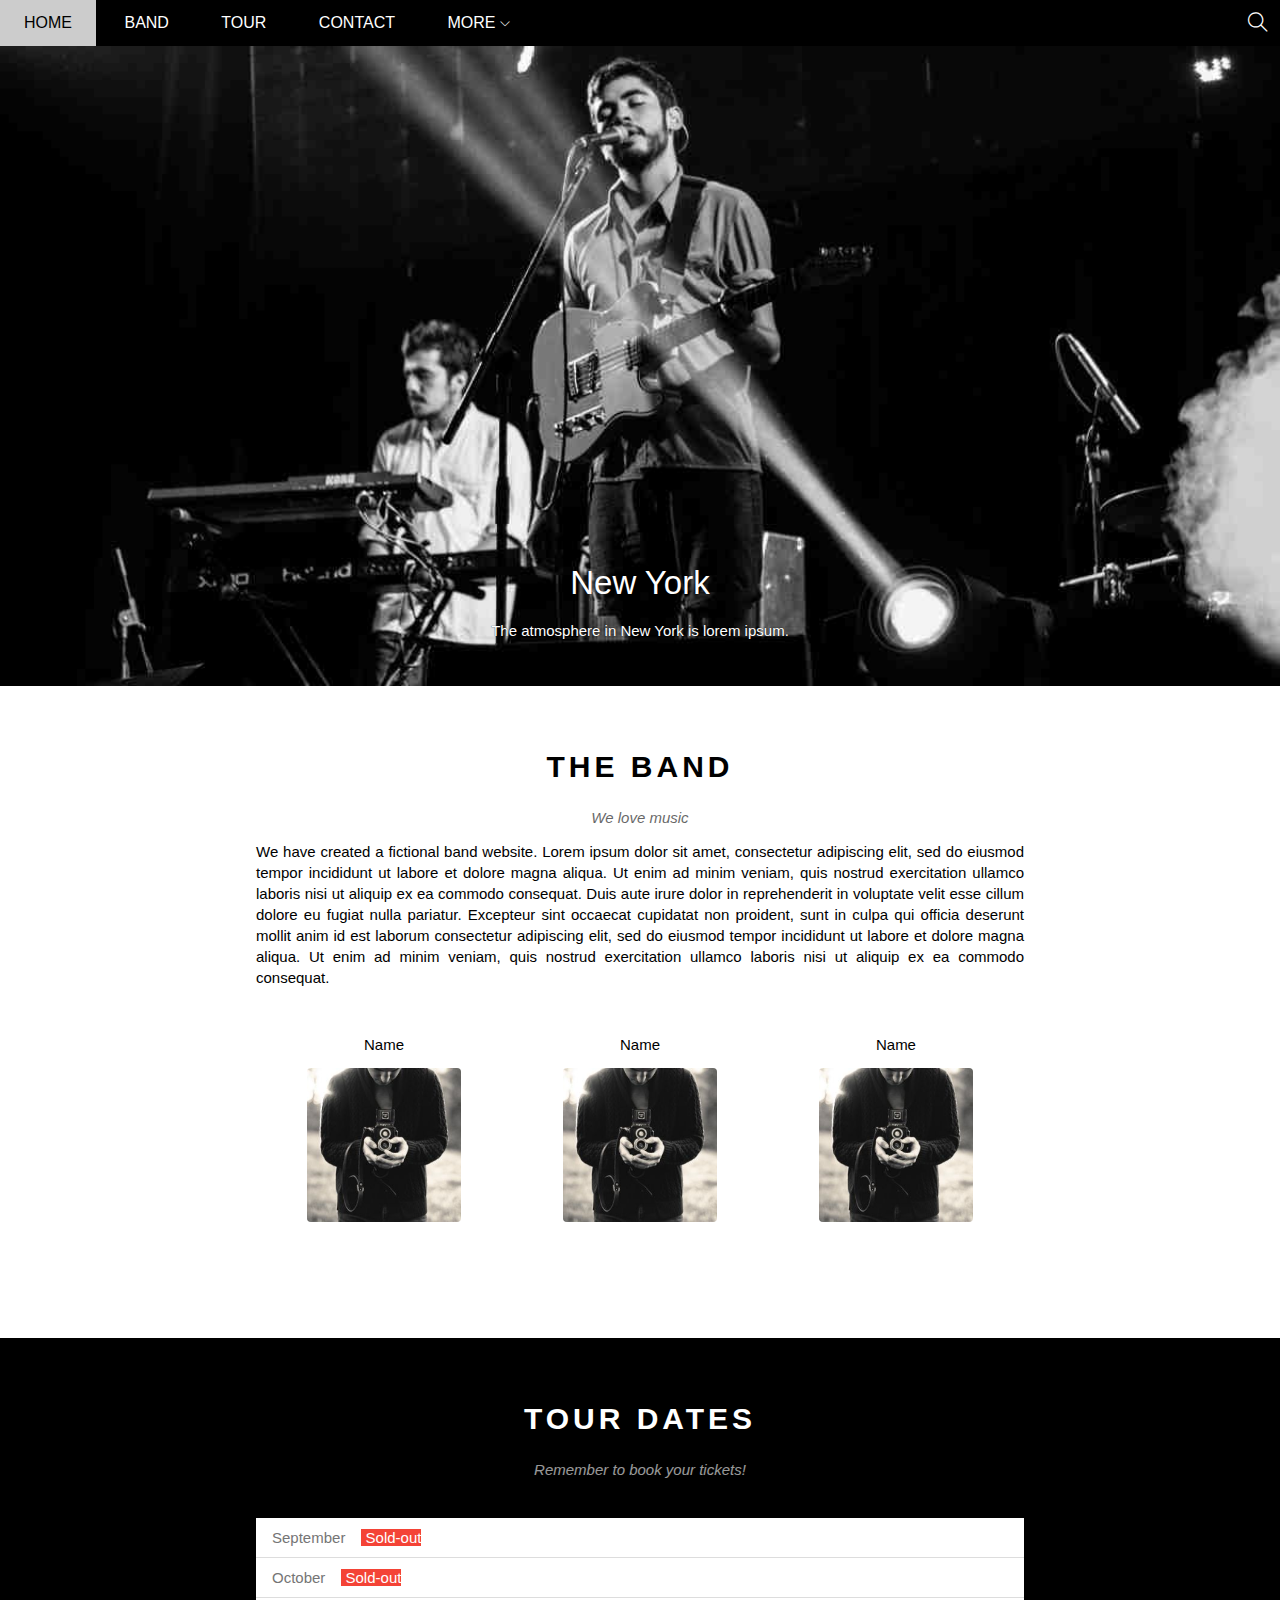
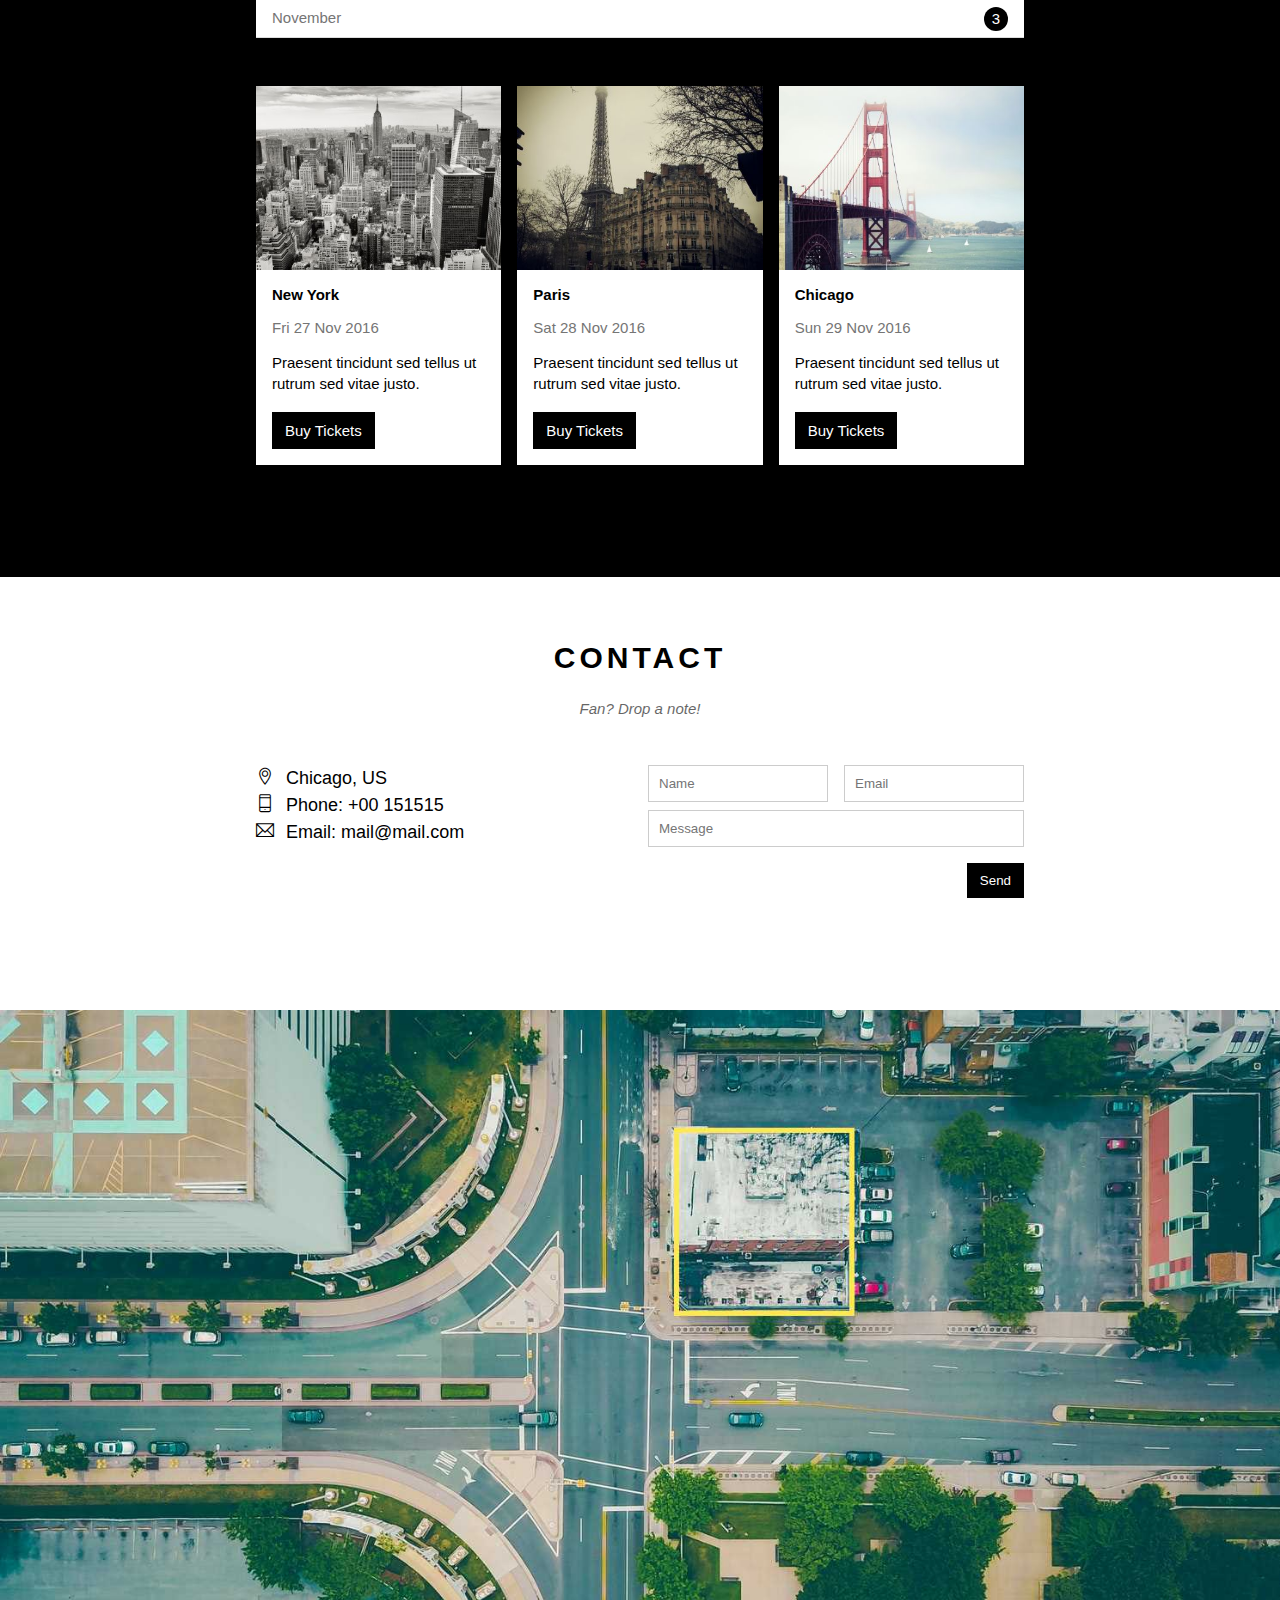
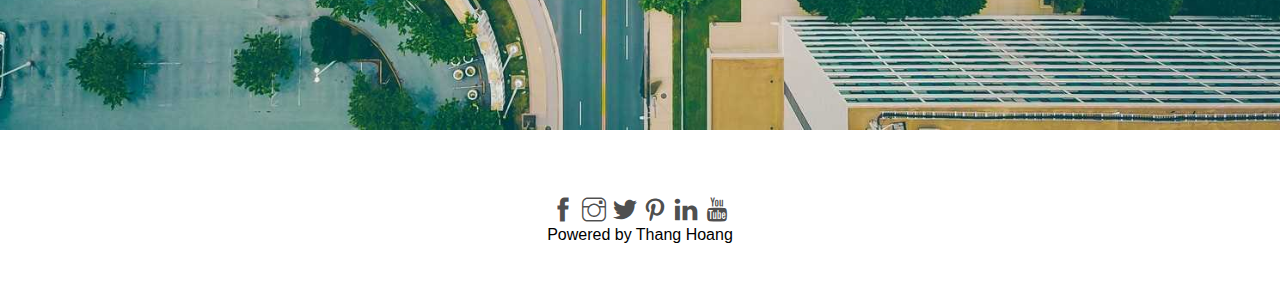
<file: index.html>
<!DOCTYPE html>
<html lang="en">
<head>
    <meta charset="UTF-8">
    <meta http-equiv="X-UA-Compatible" content="IE=edge">
    <meta name="viewport" content="width=device-width, initial-scale=1.0">
    <link rel="stylesheet" href=".\assets\css\styles.css">
    <link rel="stylesheet" href=".\assets\css\responsive.css">
    <link rel="stylesheet" href=".\assets\icon\themify-icons.css">
    <link rel="icon" href="https://i.pinimg.com/originals/ec/2f/53/ec2f53237973f53d2d81adba3b4d74d6.png" type="image/x-icon"/>
    <title>The Band</title>
</head>
<body>
    <div id="main">
       <div id="header">
           <ul id="nav">
               <li><a href="#">Home</a></li>
               <li><a href="#band">Band</a></li>
               <li><a href="#tour">Tour</a></li>
               <li><a href="#contact">Contact</a></li>
               <li>
                   <a href="#">
                      More 
                      <i class="icon-down ti-angle-down"></i> 
                   </a>
                   <ul class="subnav">
                       <li><a href="#">Merchandise</a></li>
                       <li><a href="#">Extras</a></li>
                       <li><a href="#">Media</a></li>
                   </ul>
               </li>   
           </ul>
           <div class="hearder-searchbar">
               <i class=" bt-search ti-search"></i>
           </div>

           <div id="mobile-menu" class="menu-mobile-btn">
               <i class="ti-menu"></i>
            </div>
           
       </div> 


       <div id="slider">
           <div class="text-content">
               <h2 class="text-heading">New York</h2>
               <div class="text-desc">The atmosphere in New York is lorem ipsum.</div>
           </div>
       </div>


       <div id="content">
           <!-- about section-->
           <div id="band" class="content-section">
               <h2 class="section-heading">THE BAND</h2>
               <p class="section-sub-heading">We love music</p>
               <p class="about-content">
                We have created a fictional band website. Lorem ipsum dolor sit amet, consectetur adipiscing elit, sed do eiusmod tempor incididunt ut labore et dolore magna aliqua. Ut enim ad minim veniam, quis nostrud exercitation ullamco laboris nisi ut aliquip ex ea commodo consequat. Duis aute irure dolor in reprehenderit in voluptate velit esse cillum dolore eu fugiat nulla pariatur. Excepteur sint occaecat cupidatat non proident, sunt in culpa qui officia deserunt mollit anim id est laborum consectetur adipiscing elit, sed do eiusmod tempor incididunt ut labore et dolore magna aliqua. Ut enim ad minim veniam, quis nostrud exercitation ullamco laboris nisi ut aliquip ex ea commodo consequat. 
               </p>
               <div class="member-list">
                   <div class="s-col-full mt-16 col col-third text-center">
                       <p class="member-name">Name</p>
                       <img src=".\assets\img\bandmember.jpg" alt="" class="member-img">
                   </div>

                   <div class="s-col-full mt-16 col col-third text-center">
                       <p class="member-name">Name</p>
                       <img src=".\assets\img\bandmember.jpg" alt="" class="member-img">
                   </div>

                   <div class="s-col-full mt-16 col col-third text-center">
                       <p class="member-name">Name</p>
                       <img src=".\assets\img\bandmember.jpg" alt="" class="member-img">
                   </div>
               </div>
           </div>
           <!-- Tour section-->
           <div id="tour" class="tour-section">
               <div class="content-section">
                   <h2 class="section-heading text-while" >TOUR DATES</h2>
                   <p class="section-sub-heading text-while">Remember to book your tickets!</p>
                   <ul class="ticket-list">
                       <li>September<span class="sold-out"> Sold-out</span></li>
                       <li>October<span class="sold-out"> Sold-out</span> </li>
                       <li>November <span class="quantity">3</span></li>
                   </ul>
                   <!--place of tour-->
                   <div class="row place-list ">
                       <div class="col col-third mt-16 s-col-full">
                           <img class="place-img" src=".\assets\img\newyork.jpg" alt="">
                           <div class="place-content">
                               <h3 class="place-heading">New York</h3>
                               <p class="place-time">Fri 27 Nov 2016</p>
                               <p class="place-desc">Praesent tincidunt sed tellus ut rutrum sed vitae justo.</p>
                               <a href="" class="btn s-full-width">Buy Tickets</a>
                           </div>
                       </div>
                       <div class="col col-third mt-16 s-col-full">
                           <img class="place-img" src=".\assets\img\paris.jpg" alt="">
                           <div class="place-content">
                               <h3 class="place-heading">Paris</h3>
                               <p class="place-time">Sat 28 Nov 2016</p>
                               <p class="place-desc">Praesent tincidunt sed tellus ut rutrum sed vitae justo.</p>
                               <a href="" class="btn s-full-width">Buy Tickets</a>
                           </div>
                       </div>

                       <div class="col col-third mt-16 s-col-full">
                           <img class="place-img" src=".\assets\img\sanfran.jpg" alt="">
                           <div class="place-content">
                               <h3 class="place-heading">Chicago</h3>
                               <p class="place-time">Sun 29 Nov 2016</p>
                               <p class="place-desc">Praesent tincidunt sed tellus ut rutrum sed vitae justo.</p>
                               <a href="" class="btn s-full-width">Buy Tickets</a>
                           </div>
                       </div>
                       <div class="clear"></div>
                       
                   </div>
               </div>
           </div>

           <!--CONTACT section-->
           <div id="contact" class="content-section">
               <h2 class="section-heading">CONTACT</h2>
               <p class="section-sub-heading">Fan? Drop a note!</p>
               <div class="row contact-content">
                   <div class="col col-half s-col-full contact-info">
                        <p><i class="ti-location-pin"></i>Chicago, US</p>
                        <p><i class="ti-mobile"></i>Phone: +00 151515</p>
                        <p><i class="ti-email"></i>Email: mail@mail.com</p>
                   </div>
                   <div class="col col-half s-col-full contact-form">
                       <form action="">
                           <div class="row">
                               <div class="col col-half s-col-full">
                                   <input type="text" name="" placeholder="Name" required id="" class="form-control">
                               </div>
                               <div class="col col-half s-col-full s-mt-8">
                                    <input type="email" name="" placeholder="Email" required id="" class="form-control"> 
                               </div>
                           </div>
                           <div class="row mt-8">
                               <div class="col col-full">
                                    <input type="text" name="" placeholder="Message" required id="" class="form-control">
                               </div>
                           </div>
                           <input class="pull-right btn mt-16 s-full-width" type="submit" value="Send">
                       </form>
                   </div>
               </div>
           </div>
           <div class="map-section">
               <img src=".\assets\img\map.jpg" alt="Map">
           </div>
       </div>
       <div id="footer">
           <div class="social-list">
                <a href=""><i class="ti-facebook"></i></a>
                <a href=""><i class="ti-instagram"></i></a>
                <a href=""><i class="ti-twitter-alt"></i></a>
                <a href=""><i class="ti-pinterest"></i></a>
                <a href=""><i class="ti-linkedin"></i></a>
                <a href=""><i class="ti-youtube"></i></a>
           </div>
           <p class="copyright">Powered by Thang Hoang</p>
       </div>

    </div>
    <script>
        // dong mo mobile menu
        var header =document.getElementById('header')
        var mobileMenu= document.getElementById("mobile-menu")
        var headerHeight= header.clientHeight
        mobileMenu.onclick= function(){
            var isClose= header.clientHeight===headerHeight;
            if(isClose){
                header.style.height="auto"
            }
            else{
                header.style.height=null;
            }
        }
        //tu dong mo mobile-menu
        var menuItems= document.querySelectorAll('#nav li a[href*="#"]')
        console.log(menuItems);
        for (var i = 0; i< menuItems.length;i++)
        {
            var menuItem = menuItems[i];
            menuItem.onclick = function() {
                var isParentMenu= this.nextElementSibling && this.nextElementSibling.classList.contains('subnav');
                if(!isParentMenu)
                {
                    header.style.height=null;
                }
            }
        }

    </script>
</body>
</html>
</file>
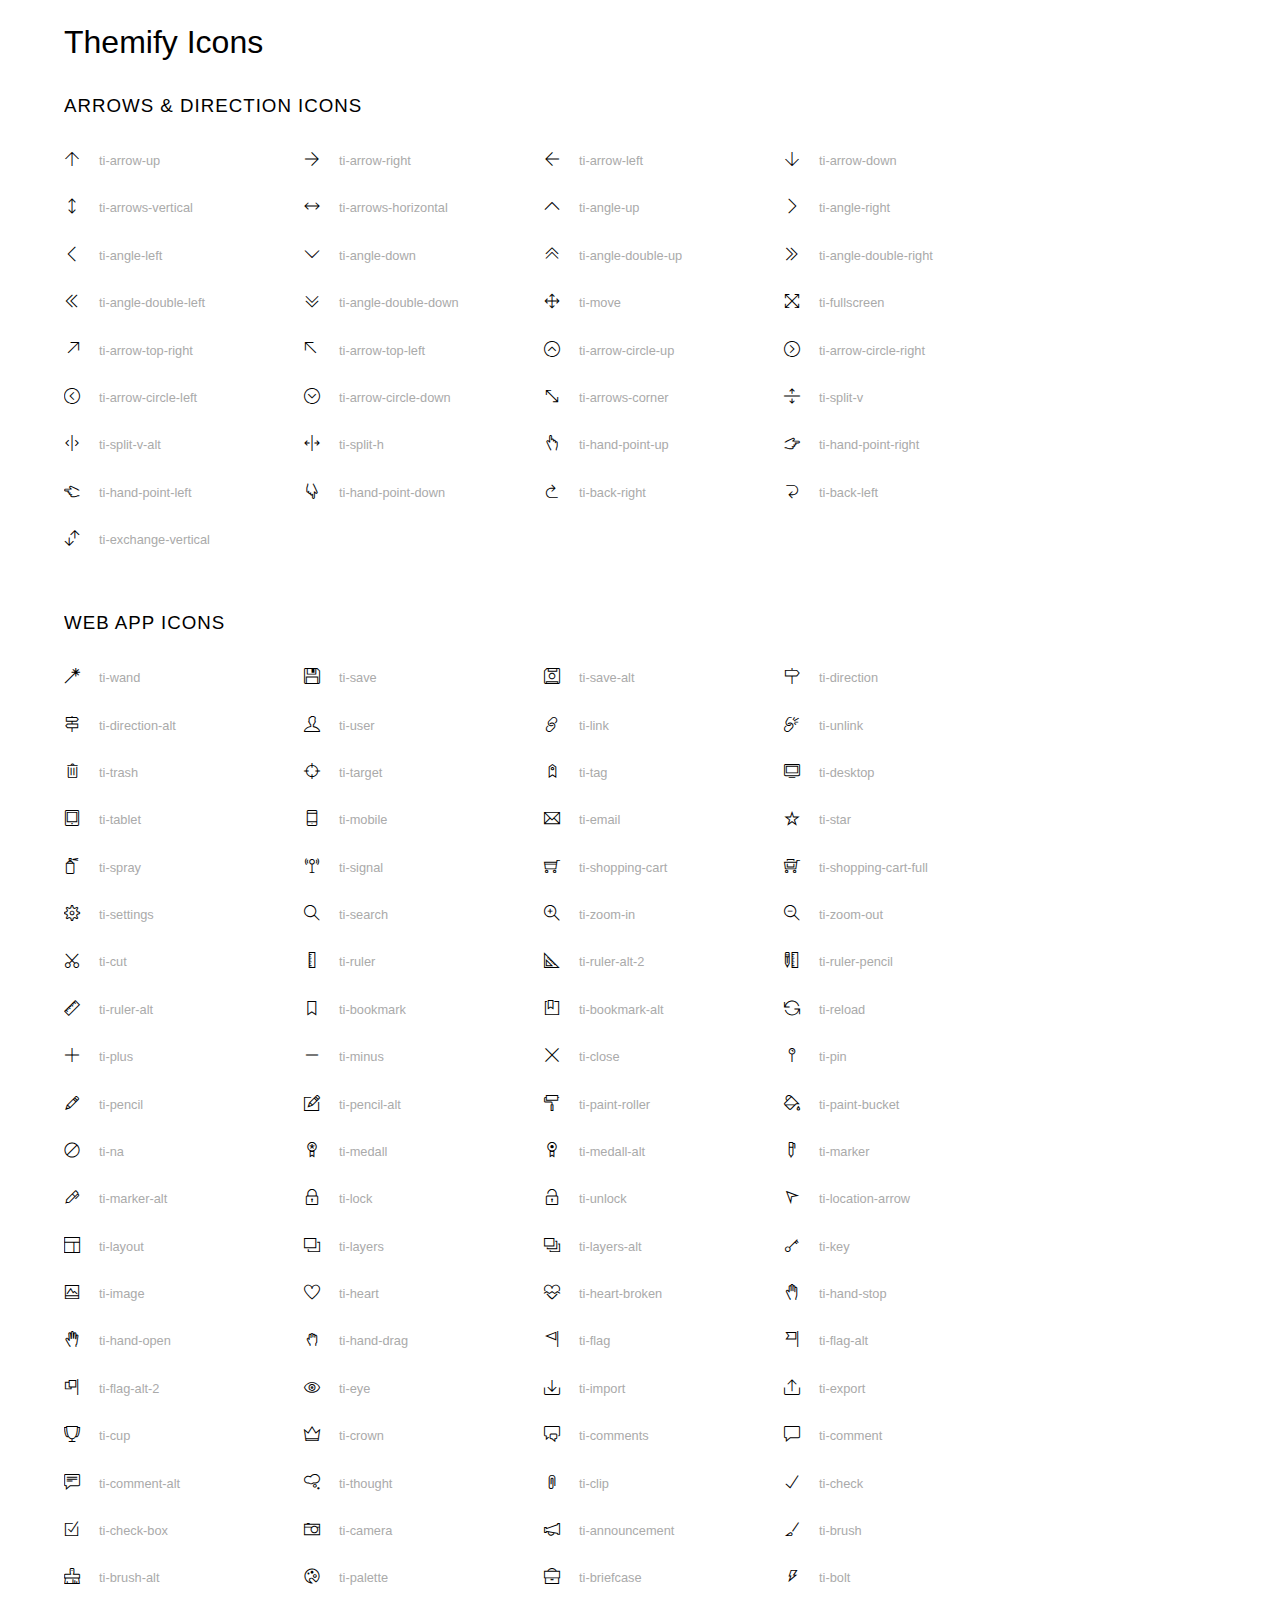
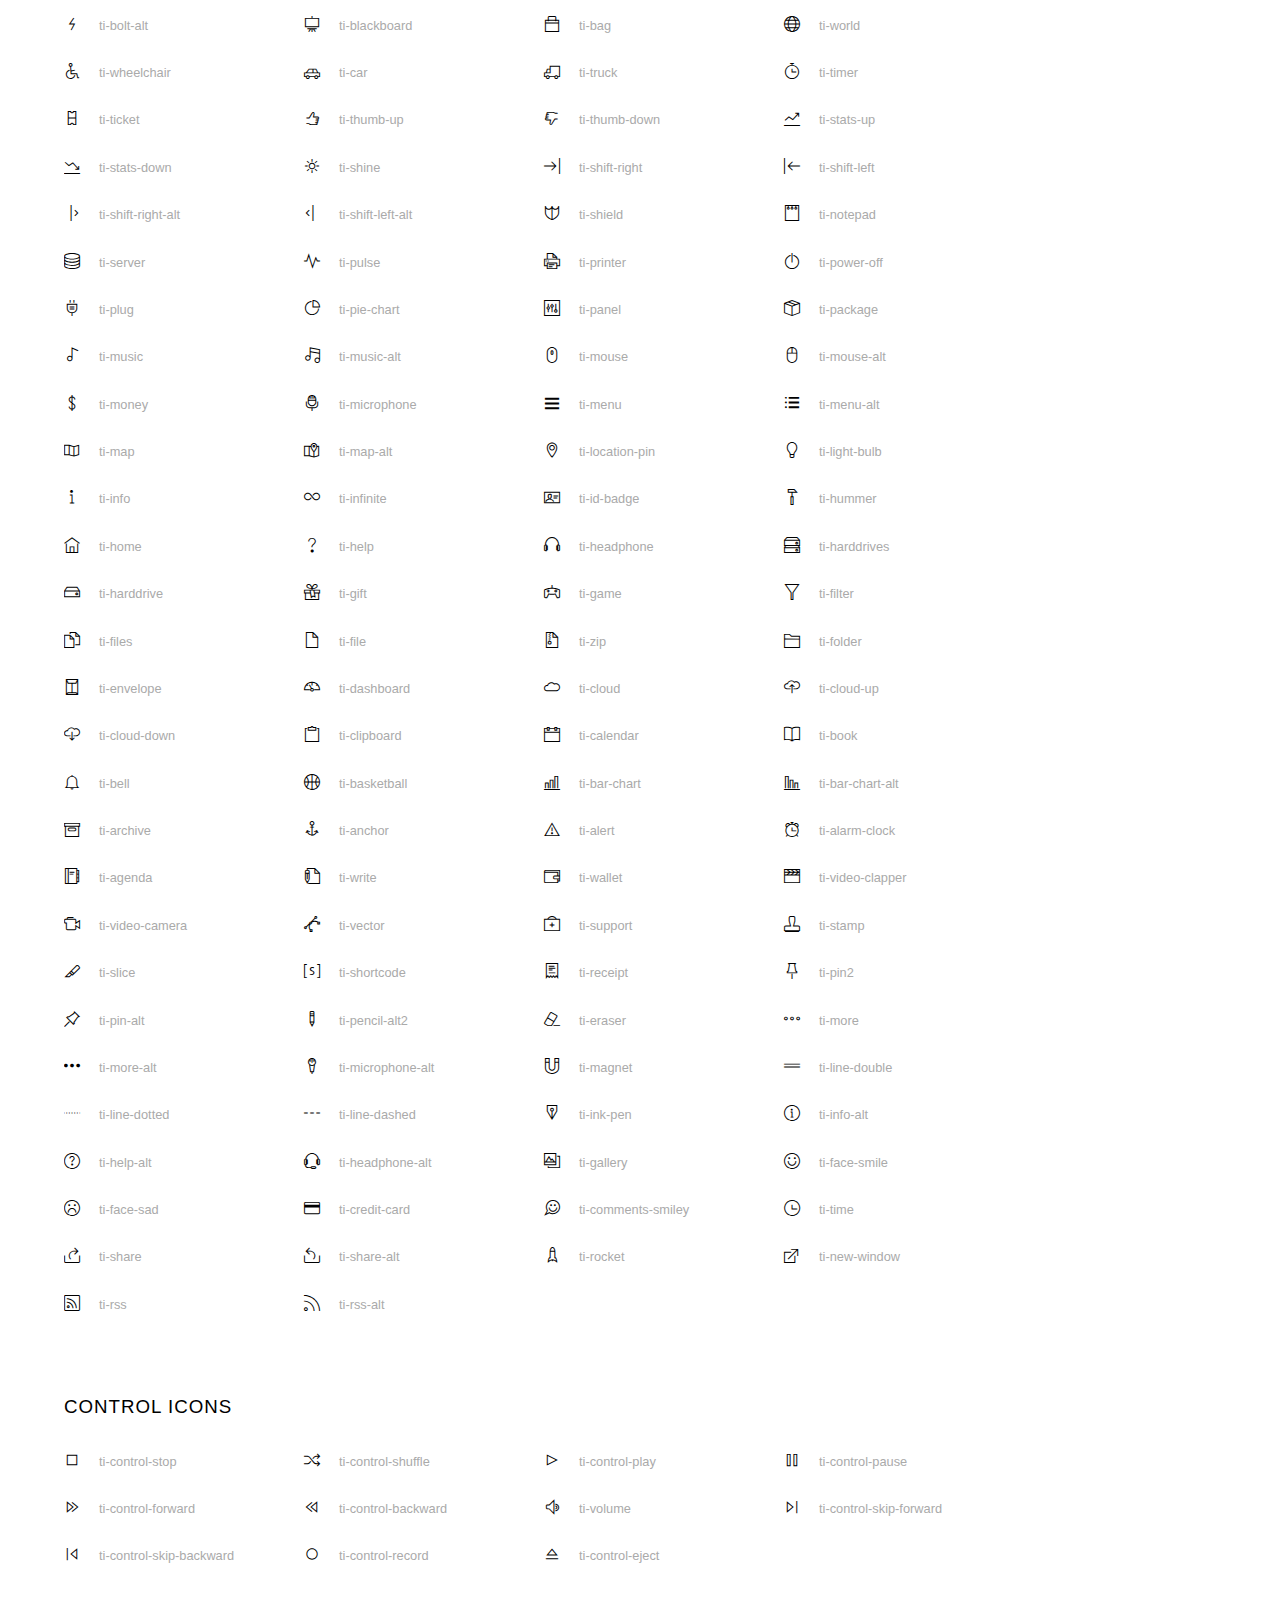
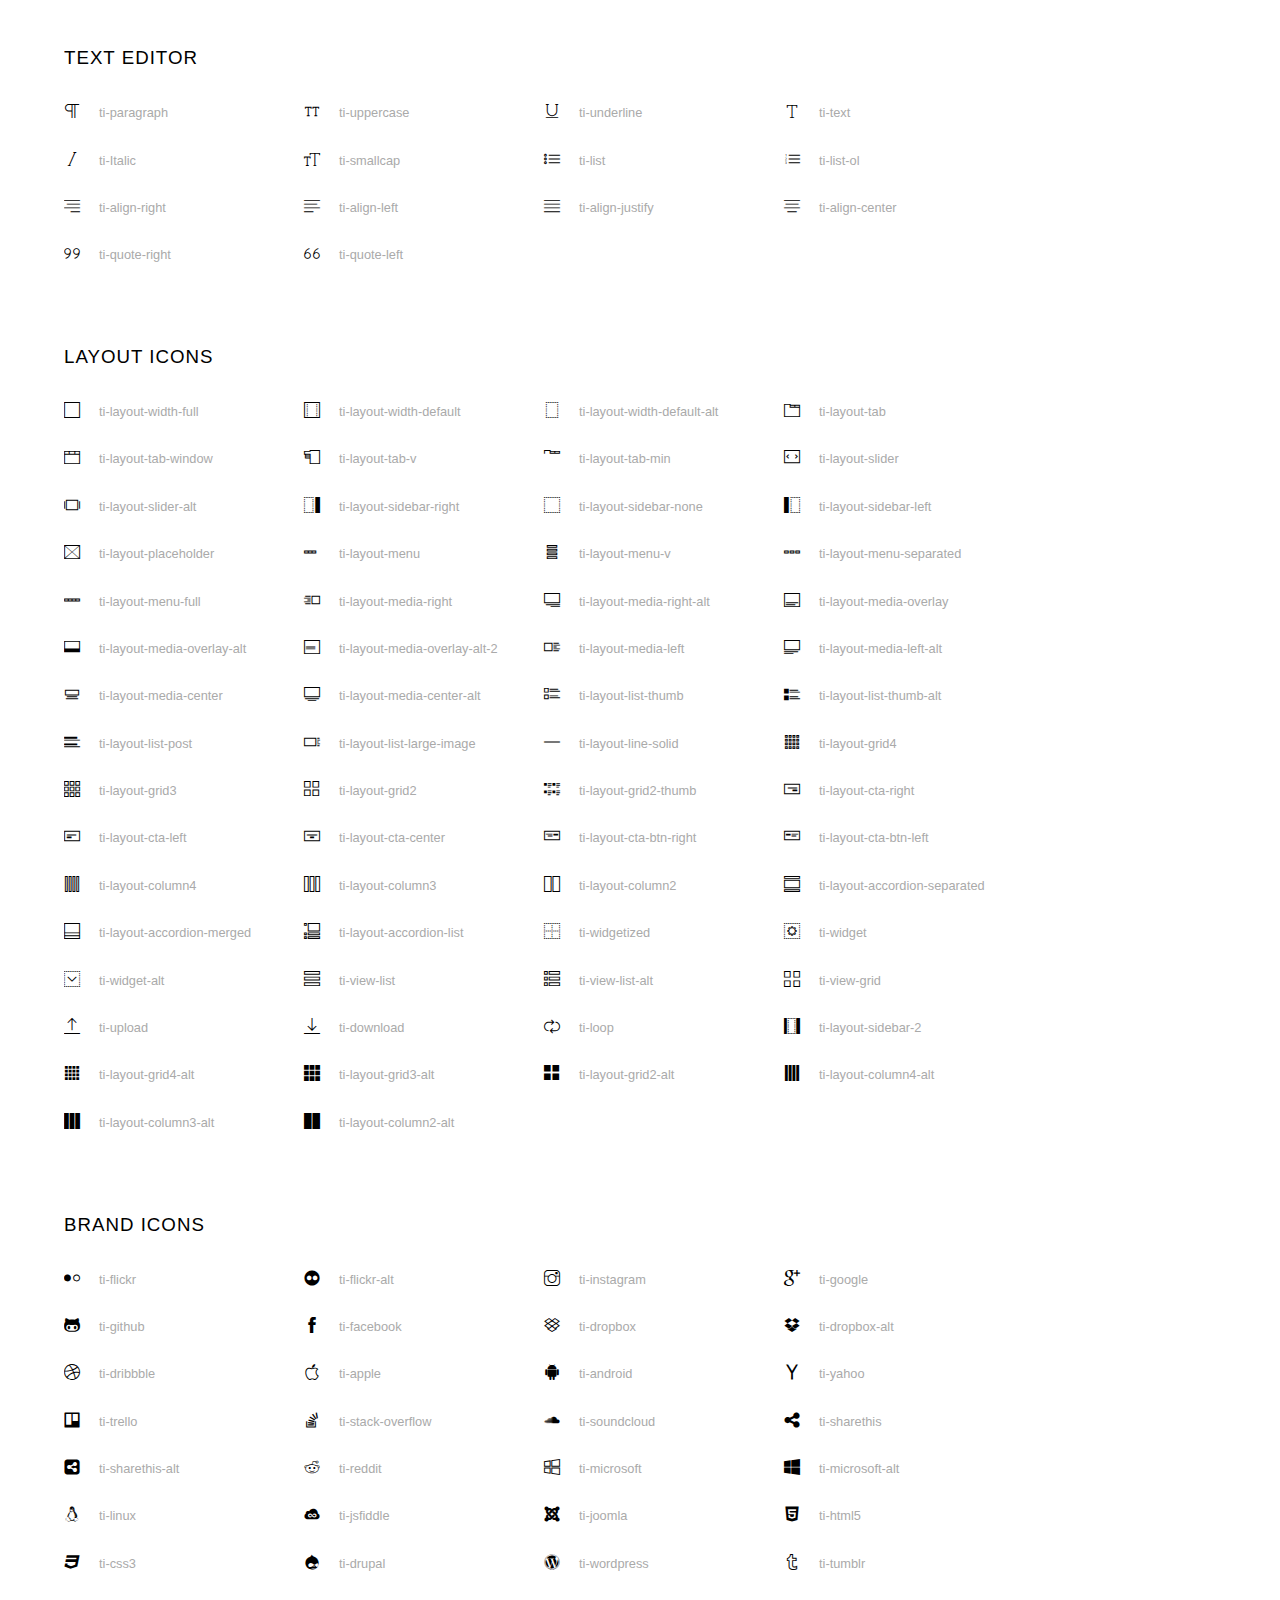
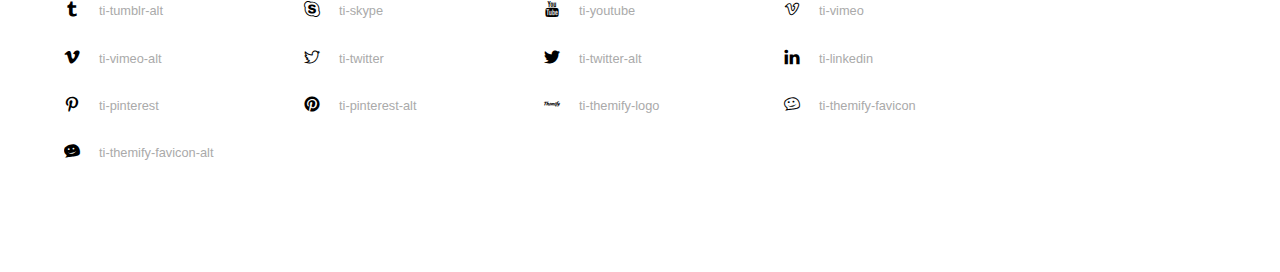
<file: assets/icon/index.html>
<!doctype html>
<html>
<head>
	<meta charset="utf-8">
	<title>Themify Icon Font</title>
	<meta name="viewport" content="width=device-width">
	<link rel="stylesheet" href="demo-files/demo.css">
	<link rel="stylesheet" href="themify-icons.css">
	<!--[if lt IE 8]><!-->
	<link rel="stylesheet" href="ie7/ie7.css">
	<!--<![endif]-->
</head>
<body>
	<h1>Themify Icons</h1>

	<div class="icon-section">

		<div class="icon-section">
			<h3>Arrows &amp; Direction Icons </h3>

			<div class="icon-container">
				<span class="ti-arrow-up"></span><span class="icon-name"> ti-arrow-up</span>
			</div>
			<div class="icon-container">
				<span class="ti-arrow-right"></span><span class="icon-name"> ti-arrow-right</span>
			</div>
			<div class="icon-container">
				<span class="ti-arrow-left"></span><span class="icon-name"> ti-arrow-left</span>
			</div>
			<div class="icon-container">
				<span class="ti-arrow-down"></span><span class="icon-name"> ti-arrow-down</span>
			</div>
			<div class="icon-container">
				<span class="ti-arrows-vertical"></span><span class="icon-name"> ti-arrows-vertical</span>
			</div>
			<div class="icon-container">
				<span class="ti-arrows-horizontal"></span><span class="icon-name"> ti-arrows-horizontal</span>
			</div>
			<div class="icon-container">
				<span class="ti-angle-up"></span><span class="icon-name"> ti-angle-up</span>
			</div>
			<div class="icon-container">
				<span class="ti-angle-right"></span><span class="icon-name"> ti-angle-right</span>
			</div>
			<div class="icon-container">
				<span class="ti-angle-left"></span><span class="icon-name"> ti-angle-left</span>
			</div>
			<div class="icon-container">
				<span class="ti-angle-down"></span><span class="icon-name"> ti-angle-down</span>
			</div>	
			<div class="icon-container">
				<span class="ti-angle-double-up"></span><span class="icon-name"> ti-angle-double-up</span>
			</div>
			<div class="icon-container">
				<span class="ti-angle-double-right"></span><span class="icon-name"> ti-angle-double-right</span>
			</div>
			<div class="icon-container">
				<span class="ti-angle-double-left"></span><span class="icon-name"> ti-angle-double-left</span>
			</div>
			<div class="icon-container">
				<span class="ti-angle-double-down"></span><span class="icon-name"> ti-angle-double-down</span>
			</div>					
			<div class="icon-container">
				<span class="ti-move"></span><span class="icon-name"> ti-move</span>
			</div>
			<div class="icon-container">
				<span class="ti-fullscreen"></span><span class="icon-name"> ti-fullscreen</span>
			</div>
			<div class="icon-container">
				<span class="ti-arrow-top-right"></span><span class="icon-name"> ti-arrow-top-right</span>
			</div>
			<div class="icon-container">
				<span class="ti-arrow-top-left"></span><span class="icon-name"> ti-arrow-top-left</span>
			</div>
			<div class="icon-container">
				<span class="ti-arrow-circle-up"></span><span class="icon-name"> ti-arrow-circle-up</span>
			</div>
			<div class="icon-container">
				<span class="ti-arrow-circle-right"></span><span class="icon-name"> ti-arrow-circle-right</span>
			</div>
			<div class="icon-container">
				<span class="ti-arrow-circle-left"></span><span class="icon-name"> ti-arrow-circle-left</span>
			</div>
			<div class="icon-container">
				<span class="ti-arrow-circle-down"></span><span class="icon-name"> ti-arrow-circle-down</span>
			</div>
			<div class="icon-container">
				<span class="ti-arrows-corner"></span><span class="icon-name"> ti-arrows-corner</span>
			</div>
			<div class="icon-container">
				<span class="ti-split-v"></span><span class="icon-name"> ti-split-v</span>
			</div>

			<div class="icon-container">
				<span class="ti-split-v-alt"></span><span class="icon-name"> ti-split-v-alt</span>
			</div>
			<div class="icon-container">
				<span class="ti-split-h"></span><span class="icon-name"> ti-split-h</span>
			</div>
			<div class="icon-container">
				<span class="ti-hand-point-up"></span><span class="icon-name"> ti-hand-point-up</span>
			</div>
			<div class="icon-container">
				<span class="ti-hand-point-right"></span><span class="icon-name"> ti-hand-point-right</span>
			</div>
			<div class="icon-container">
				<span class="ti-hand-point-left"></span><span class="icon-name"> ti-hand-point-left</span>
			</div>
			<div class="icon-container">
				<span class="ti-hand-point-down"></span><span class="icon-name"> ti-hand-point-down</span>
			</div>
			<div class="icon-container">
				<span class="ti-back-right"></span><span class="icon-name"> ti-back-right</span>
			</div>
			<div class="icon-container">
				<span class="ti-back-left"></span><span class="icon-name"> ti-back-left</span>
			</div>
			<div class="icon-container">
				<span class="ti-exchange-vertical"></span><span class="icon-name"> ti-exchange-vertical</span>
			</div>

		</div> <!-- Arrows Icons -->



		<h3>Web App Icons</h3>
		
		<div class="icon-section">

			<div class="icon-container">
				<span class="ti-wand"></span><span class="icon-name"> ti-wand</span>
			</div>
			<div class="icon-container">
				<span class="ti-save"></span><span class="icon-name"> ti-save</span>
			</div>
			<div class="icon-container">
				<span class="ti-save-alt"></span><span class="icon-name"> ti-save-alt</span>
			</div>

			<div class="icon-container">
				<span class="ti-direction"></span><span class="icon-name"> ti-direction</span>
			</div>
			<div class="icon-container">
				<span class="ti-direction-alt"></span><span class="icon-name"> ti-direction-alt</span>
			</div>
			<div class="icon-container">
				<span class="ti-user"></span><span class="icon-name"> ti-user</span>
			</div>
			<div class="icon-container">
				<span class="ti-link"></span><span class="icon-name"> ti-link</span>
			</div>
			<div class="icon-container">
				<span class="ti-unlink"></span><span class="icon-name"> ti-unlink</span>
			</div>
			<div class="icon-container">
				<span class="ti-trash"></span><span class="icon-name"> ti-trash</span>
			</div>
			<div class="icon-container">
				<span class="ti-target"></span><span class="icon-name"> ti-target</span>
			</div>
			<div class="icon-container">
				<span class="ti-tag"></span><span class="icon-name"> ti-tag</span>
			</div>
			<div class="icon-container">
				<span class="ti-desktop"></span><span class="icon-name"> ti-desktop</span>
			</div>
			<div class="icon-container">
				<span class="ti-tablet"></span><span class="icon-name"> ti-tablet</span>
			</div>
			<div class="icon-container">
				<span class="ti-mobile"></span><span class="icon-name"> ti-mobile</span>
			</div>
			<div class="icon-container">
				<span class="ti-email"></span><span class="icon-name"> ti-email</span>
			</div>	
			<div class="icon-container">
				<span class="ti-star"></span><span class="icon-name"> ti-star</span>
			</div>
			<div class="icon-container">
				<span class="ti-spray"></span><span class="icon-name"> ti-spray</span>
			</div>
			<div class="icon-container">
				<span class="ti-signal"></span><span class="icon-name"> ti-signal</span>
			</div>
			<div class="icon-container">
				<span class="ti-shopping-cart"></span><span class="icon-name"> ti-shopping-cart</span>
			</div>
			<div class="icon-container">
				<span class="ti-shopping-cart-full"></span><span class="icon-name"> ti-shopping-cart-full</span>
			</div>
			<div class="icon-container">
				<span class="ti-settings"></span><span class="icon-name"> ti-settings</span>
			</div>
			<div class="icon-container">
				<span class="ti-search"></span><span class="icon-name"> ti-search</span>
			</div>
			<div class="icon-container">
				<span class="ti-zoom-in"></span><span class="icon-name"> ti-zoom-in</span>
			</div>
			<div class="icon-container">
				<span class="ti-zoom-out"></span><span class="icon-name"> ti-zoom-out</span>
			</div>
			<div class="icon-container">
				<span class="ti-cut"></span><span class="icon-name"> ti-cut</span>
			</div>
			<div class="icon-container">
				<span class="ti-ruler"></span><span class="icon-name"> ti-ruler</span>
			</div>
			<div class="icon-container">
				<span class="ti-ruler-alt-2"></span><span class="icon-name"> ti-ruler-alt-2</span>
			</div>			
			<div class="icon-container">
				<span class="ti-ruler-pencil"></span><span class="icon-name"> ti-ruler-pencil</span>
			</div>
			<div class="icon-container">
				<span class="ti-ruler-alt"></span><span class="icon-name"> ti-ruler-alt</span>
			</div>
			<div class="icon-container">
				<span class="ti-bookmark"></span><span class="icon-name"> ti-bookmark</span>
			</div>
			<div class="icon-container">
				<span class="ti-bookmark-alt"></span><span class="icon-name"> ti-bookmark-alt</span>
			</div>
			<div class="icon-container">
				<span class="ti-reload"></span><span class="icon-name"> ti-reload</span>
			</div>
			<div class="icon-container">
				<span class="ti-plus"></span><span class="icon-name"> ti-plus</span>
			</div>
			<div class="icon-container">
				<span class="ti-minus"></span><span class="icon-name"> ti-minus</span>
			</div>
			<div class="icon-container">
				<span class="ti-close"></span><span class="icon-name"> ti-close</span>
			</div>			
			<div class="icon-container">
				<span class="ti-pin"></span><span class="icon-name"> ti-pin</span>
			</div>
			<div class="icon-container">
				<span class="ti-pencil"></span><span class="icon-name"> ti-pencil</span>
			</div>
					
		  	<div class="icon-container">
				<span class="ti-pencil-alt"></span><span class="icon-name"> ti-pencil-alt</span>
			</div>
			<div class="icon-container">
				<span class="ti-paint-roller"></span><span class="icon-name"> ti-paint-roller</span>
			</div>
			<div class="icon-container">
				<span class="ti-paint-bucket"></span><span class="icon-name"> ti-paint-bucket</span>
			</div>
			<div class="icon-container">
				<span class="ti-na"></span><span class="icon-name"> ti-na</span>
			</div>
			<div class="icon-container">
				<span class="ti-medall"></span><span class="icon-name"> ti-medall</span>
			</div>
			<div class="icon-container">
				<span class="ti-medall-alt"></span><span class="icon-name"> ti-medall-alt</span>
			</div>
			<div class="icon-container">
				<span class="ti-marker"></span><span class="icon-name"> ti-marker</span>
			</div>
			<div class="icon-container">
				<span class="ti-marker-alt"></span><span class="icon-name"> ti-marker-alt</span>
			</div>

			<div class="icon-container">
				<span class="ti-lock"></span><span class="icon-name"> ti-lock</span>
			</div>
			<div class="icon-container">
				<span class="ti-unlock"></span><span class="icon-name"> ti-unlock</span>
			</div>
			<div class="icon-container">
				<span class="ti-location-arrow"></span><span class="icon-name"> ti-location-arrow</span>
			</div>
			<div class="icon-container">
				<span class="ti-layout"></span><span class="icon-name"> ti-layout</span>
			</div>
			<div class="icon-container">
				<span class="ti-layers"></span><span class="icon-name"> ti-layers</span>
			</div>
			<div class="icon-container">
				<span class="ti-layers-alt"></span><span class="icon-name"> ti-layers-alt</span>
			</div>
			<div class="icon-container">
				<span class="ti-key"></span><span class="icon-name"> ti-key</span>
			</div>
			<div class="icon-container">
				<span class="ti-image"></span><span class="icon-name"> ti-image</span>
			</div>
			<div class="icon-container">
				<span class="ti-heart"></span><span class="icon-name"> ti-heart</span>
			</div>
			<div class="icon-container">
				<span class="ti-heart-broken"></span><span class="icon-name"> ti-heart-broken</span>
			</div>
			<div class="icon-container">
				<span class="ti-hand-stop"></span><span class="icon-name"> ti-hand-stop</span>
			</div>
			<div class="icon-container">
				<span class="ti-hand-open"></span><span class="icon-name"> ti-hand-open</span>
			</div>
			<div class="icon-container">
				<span class="ti-hand-drag"></span><span class="icon-name"> ti-hand-drag</span>
			</div>
			<div class="icon-container">
				<span class="ti-flag"></span><span class="icon-name"> ti-flag</span>
			</div>
			<div class="icon-container">
				<span class="ti-flag-alt"></span><span class="icon-name"> ti-flag-alt</span>
			</div>
			<div class="icon-container">
				<span class="ti-flag-alt-2"></span><span class="icon-name"> ti-flag-alt-2</span>
			</div>
			<div class="icon-container">
				<span class="ti-eye"></span><span class="icon-name"> ti-eye</span>
			</div>
			<div class="icon-container">
				<span class="ti-import"></span><span class="icon-name"> ti-import</span>
			</div>			
			<div class="icon-container">
				<span class="ti-export"></span><span class="icon-name"> ti-export</span>
			</div>
			<div class="icon-container">
				<span class="ti-cup"></span><span class="icon-name"> ti-cup</span>
			</div>
			<div class="icon-container">
				<span class="ti-crown"></span><span class="icon-name"> ti-crown</span>
			</div>
			<div class="icon-container">
				<span class="ti-comments"></span><span class="icon-name"> ti-comments</span>
			</div>
			<div class="icon-container">
				<span class="ti-comment"></span><span class="icon-name"> ti-comment</span>
			</div>
			<div class="icon-container">
				<span class="ti-comment-alt"></span><span class="icon-name"> ti-comment-alt</span>
			</div>
			<div class="icon-container">
				<span class="ti-thought"></span><span class="icon-name"> ti-thought</span>
			</div>			
			<div class="icon-container">
				<span class="ti-clip"></span><span class="icon-name"> ti-clip</span>
			</div>

			<div class="icon-container">
				<span class="ti-check"></span><span class="icon-name"> ti-check</span>
			</div>
			<div class="icon-container">
				<span class="ti-check-box"></span><span class="icon-name"> ti-check-box</span>
			</div>
			<div class="icon-container">
				<span class="ti-camera"></span><span class="icon-name"> ti-camera</span>
			</div>
			<div class="icon-container">
				<span class="ti-announcement"></span><span class="icon-name"> ti-announcement</span>
			</div>
			<div class="icon-container">
				<span class="ti-brush"></span><span class="icon-name"> ti-brush</span>
			</div>
			<div class="icon-container">
				<span class="ti-brush-alt"></span><span class="icon-name"> ti-brush-alt</span>
			</div>
			<div class="icon-container">
				<span class="ti-palette"></span><span class="icon-name"> ti-palette</span>
			</div>			
			<div class="icon-container">
				<span class="ti-briefcase"></span><span class="icon-name"> ti-briefcase</span>
			</div>
			<div class="icon-container">
				<span class="ti-bolt"></span><span class="icon-name"> ti-bolt</span>
			</div>
			<div class="icon-container">
				<span class="ti-bolt-alt"></span><span class="icon-name"> ti-bolt-alt</span>
			</div>
			<div class="icon-container">
				<span class="ti-blackboard"></span><span class="icon-name"> ti-blackboard</span>
			</div>
			<div class="icon-container">
				<span class="ti-bag"></span><span class="icon-name"> ti-bag</span>
			</div>
			<div class="icon-container">
				<span class="ti-world"></span><span class="icon-name"> ti-world</span>
			</div>
			<div class="icon-container">
				<span class="ti-wheelchair"></span><span class="icon-name"> ti-wheelchair</span>
			</div>
			<div class="icon-container">
				<span class="ti-car"></span><span class="icon-name"> ti-car</span>
			</div>
			<div class="icon-container">
				<span class="ti-truck"></span><span class="icon-name"> ti-truck</span>
			</div>
			<div class="icon-container">
				<span class="ti-timer"></span><span class="icon-name"> ti-timer</span>
			</div>
			<div class="icon-container">
				<span class="ti-ticket"></span><span class="icon-name"> ti-ticket</span>
			</div>
			<div class="icon-container">
				<span class="ti-thumb-up"></span><span class="icon-name"> ti-thumb-up</span>
			</div>
			<div class="icon-container">
				<span class="ti-thumb-down"></span><span class="icon-name"> ti-thumb-down</span>
			</div>

			<div class="icon-container">
				<span class="ti-stats-up"></span><span class="icon-name"> ti-stats-up</span>
			</div>
			<div class="icon-container">
				<span class="ti-stats-down"></span><span class="icon-name"> ti-stats-down</span>
			</div>
			<div class="icon-container">
				<span class="ti-shine"></span><span class="icon-name"> ti-shine</span>
			</div>
			<div class="icon-container">
				<span class="ti-shift-right"></span><span class="icon-name"> ti-shift-right</span>
			</div>
			<div class="icon-container">
				<span class="ti-shift-left"></span><span class="icon-name"> ti-shift-left</span>
			</div>

			<div class="icon-container">
				<span class="ti-shift-right-alt"></span><span class="icon-name"> ti-shift-right-alt</span>
			</div>
			<div class="icon-container">
				<span class="ti-shift-left-alt"></span><span class="icon-name"> ti-shift-left-alt</span>
			</div>
			<div class="icon-container">
				<span class="ti-shield"></span><span class="icon-name"> ti-shield</span>
			</div>
			<div class="icon-container">
				<span class="ti-notepad"></span><span class="icon-name"> ti-notepad</span>
			</div>
			<div class="icon-container">
				<span class="ti-server"></span><span class="icon-name"> ti-server</span>
			</div>

			<div class="icon-container">
				<span class="ti-pulse"></span><span class="icon-name"> ti-pulse</span>
			</div>
			<div class="icon-container">
				<span class="ti-printer"></span><span class="icon-name"> ti-printer</span>
			</div>
			<div class="icon-container">
				<span class="ti-power-off"></span><span class="icon-name"> ti-power-off</span>
			</div>
			<div class="icon-container">
				<span class="ti-plug"></span><span class="icon-name"> ti-plug</span>
			</div>
			<div class="icon-container">
				<span class="ti-pie-chart"></span><span class="icon-name"> ti-pie-chart</span>
			</div>

			<div class="icon-container">
				<span class="ti-panel"></span><span class="icon-name"> ti-panel</span>
			</div>
			<div class="icon-container">
				<span class="ti-package"></span><span class="icon-name"> ti-package</span>
			</div>
			<div class="icon-container">
				<span class="ti-music"></span><span class="icon-name"> ti-music</span>
			</div>
			<div class="icon-container">
				<span class="ti-music-alt"></span><span class="icon-name"> ti-music-alt</span>
			</div>
			<div class="icon-container">
				<span class="ti-mouse"></span><span class="icon-name"> ti-mouse</span>
			</div>
			<div class="icon-container">
				<span class="ti-mouse-alt"></span><span class="icon-name"> ti-mouse-alt</span>
			</div>
			<div class="icon-container">
				<span class="ti-money"></span><span class="icon-name"> ti-money</span>
			</div>
			<div class="icon-container">
				<span class="ti-microphone"></span><span class="icon-name"> ti-microphone</span>
			</div>
			<div class="icon-container">
				<span class="ti-menu"></span><span class="icon-name"> ti-menu</span>
			</div>
			<div class="icon-container">
				<span class="ti-menu-alt"></span><span class="icon-name"> ti-menu-alt</span>
			</div>
			<div class="icon-container">
				<span class="ti-map"></span><span class="icon-name"> ti-map</span>
			</div>
			<div class="icon-container">
				<span class="ti-map-alt"></span><span class="icon-name"> ti-map-alt</span>
			</div>

			<div class="icon-container">
				<span class="ti-location-pin"></span><span class="icon-name"> ti-location-pin</span>
			</div>

			<div class="icon-container">
				<span class="ti-light-bulb"></span><span class="icon-name"> ti-light-bulb</span>
			</div>
			<div class="icon-container">
				<span class="ti-info"></span><span class="icon-name"> ti-info</span>
			</div>
			<div class="icon-container">
				<span class="ti-infinite"></span><span class="icon-name"> ti-infinite</span>
			</div>
			<div class="icon-container">
				<span class="ti-id-badge"></span><span class="icon-name"> ti-id-badge</span>
			</div>
			<div class="icon-container">
				<span class="ti-hummer"></span><span class="icon-name"> ti-hummer</span>
			</div>
			<div class="icon-container">
				<span class="ti-home"></span><span class="icon-name"> ti-home</span>
			</div>
			<div class="icon-container">
				<span class="ti-help"></span><span class="icon-name"> ti-help</span>
			</div>
			<div class="icon-container">
				<span class="ti-headphone"></span><span class="icon-name"> ti-headphone</span>
			</div>
			<div class="icon-container">
				<span class="ti-harddrives"></span><span class="icon-name"> ti-harddrives</span>
			</div>
			<div class="icon-container">
				<span class="ti-harddrive"></span><span class="icon-name"> ti-harddrive</span>
			</div>
			<div class="icon-container">
				<span class="ti-gift"></span><span class="icon-name"> ti-gift</span>
			</div>
			<div class="icon-container">
				<span class="ti-game"></span><span class="icon-name"> ti-game</span>
			</div>
			<div class="icon-container">
				<span class="ti-filter"></span><span class="icon-name"> ti-filter</span>
			</div>
			<div class="icon-container">
				<span class="ti-files"></span><span class="icon-name"> ti-files</span>
			</div>
			<div class="icon-container">
				<span class="ti-file"></span><span class="icon-name"> ti-file</span>
			</div>
			<div class="icon-container">
				<span class="ti-zip"></span><span class="icon-name"> ti-zip</span>
			</div>
			<div class="icon-container">
				<span class="ti-folder"></span><span class="icon-name"> ti-folder</span>
			</div>			
			<div class="icon-container">
				<span class="ti-envelope"></span><span class="icon-name"> ti-envelope</span>
			</div>


			<div class="icon-container">
				<span class="ti-dashboard"></span><span class="icon-name"> ti-dashboard</span>
			</div>
			<div class="icon-container">
				<span class="ti-cloud"></span><span class="icon-name"> ti-cloud</span>
			</div>
			<div class="icon-container">
				<span class="ti-cloud-up"></span><span class="icon-name"> ti-cloud-up</span>
			</div>
			<div class="icon-container">
				<span class="ti-cloud-down"></span><span class="icon-name"> ti-cloud-down</span>
			</div>
			<div class="icon-container">
				<span class="ti-clipboard"></span><span class="icon-name"> ti-clipboard</span>
			</div>
			<div class="icon-container">
				<span class="ti-calendar"></span><span class="icon-name"> ti-calendar</span>
			</div>
			<div class="icon-container">
				<span class="ti-book"></span><span class="icon-name"> ti-book</span>
			</div>
			<div class="icon-container">
				<span class="ti-bell"></span><span class="icon-name"> ti-bell</span>
			</div>
			<div class="icon-container">
				<span class="ti-basketball"></span><span class="icon-name"> ti-basketball</span>
			</div>
			<div class="icon-container">
				<span class="ti-bar-chart"></span><span class="icon-name"> ti-bar-chart</span>
			</div>
			<div class="icon-container">
				<span class="ti-bar-chart-alt"></span><span class="icon-name"> ti-bar-chart-alt</span>
			</div>


			<div class="icon-container">
				<span class="ti-archive"></span><span class="icon-name"> ti-archive</span>
			</div>
			<div class="icon-container">
				<span class="ti-anchor"></span><span class="icon-name"> ti-anchor</span>
			</div>

			<div class="icon-container">
				<span class="ti-alert"></span><span class="icon-name"> ti-alert</span>
			</div>
			<div class="icon-container">
				<span class="ti-alarm-clock"></span><span class="icon-name"> ti-alarm-clock</span>
			</div>
			<div class="icon-container">
				<span class="ti-agenda"></span><span class="icon-name"> ti-agenda</span>
			</div>
			<div class="icon-container">
				<span class="ti-write"></span><span class="icon-name"> ti-write</span>
			</div>

			<div class="icon-container">
				<span class="ti-wallet"></span><span class="icon-name"> ti-wallet</span>
			</div>
			<div class="icon-container">
				<span class="ti-video-clapper"></span><span class="icon-name"> ti-video-clapper</span>
			</div>
			<div class="icon-container">
				<span class="ti-video-camera"></span><span class="icon-name"> ti-video-camera</span>
			</div>
			<div class="icon-container">
				<span class="ti-vector"></span><span class="icon-name"> ti-vector</span>
			</div>

			<div class="icon-container">
				<span class="ti-support"></span><span class="icon-name"> ti-support</span>
			</div>
			<div class="icon-container">
				<span class="ti-stamp"></span><span class="icon-name"> ti-stamp</span>
			</div>
			<div class="icon-container">
				<span class="ti-slice"></span><span class="icon-name"> ti-slice</span>
			</div>
			<div class="icon-container">
				<span class="ti-shortcode"></span><span class="icon-name"> ti-shortcode</span>
			</div>
			<div class="icon-container">
				<span class="ti-receipt"></span><span class="icon-name"> ti-receipt</span>
			</div>
			<div class="icon-container">
				<span class="ti-pin2"></span><span class="icon-name"> ti-pin2</span>
			</div>
			<div class="icon-container">
				<span class="ti-pin-alt"></span><span class="icon-name"> ti-pin-alt</span>
			</div>
			<div class="icon-container">
				<span class="ti-pencil-alt2"></span><span class="icon-name"> ti-pencil-alt2</span>
			</div>
			<div class="icon-container">
				<span class="ti-eraser"></span><span class="icon-name"> ti-eraser</span>
			</div>			
			<div class="icon-container">
				<span class="ti-more"></span><span class="icon-name"> ti-more</span>
			</div>
			<div class="icon-container">
				<span class="ti-more-alt"></span><span class="icon-name"> ti-more-alt</span>
			</div>
			<div class="icon-container">
				<span class="ti-microphone-alt"></span><span class="icon-name"> ti-microphone-alt</span>
			</div>
			<div class="icon-container">
				<span class="ti-magnet"></span><span class="icon-name"> ti-magnet</span>
			</div>
			<div class="icon-container">
				<span class="ti-line-double"></span><span class="icon-name"> ti-line-double</span>
			</div>
			<div class="icon-container">
				<span class="ti-line-dotted"></span><span class="icon-name"> ti-line-dotted</span>
			</div>
			<div class="icon-container">
				<span class="ti-line-dashed"></span><span class="icon-name"> ti-line-dashed</span>
			</div>

			<div class="icon-container">
				<span class="ti-ink-pen"></span><span class="icon-name"> ti-ink-pen</span>
			</div>
			<div class="icon-container">
				<span class="ti-info-alt"></span><span class="icon-name"> ti-info-alt</span>
			</div>
			<div class="icon-container">
				<span class="ti-help-alt"></span><span class="icon-name"> ti-help-alt</span>
			</div>
			<div class="icon-container">
				<span class="ti-headphone-alt"></span><span class="icon-name"> ti-headphone-alt</span>
			</div>

			<div class="icon-container">
				<span class="ti-gallery"></span><span class="icon-name"> ti-gallery</span>
			</div>
			<div class="icon-container">
				<span class="ti-face-smile"></span><span class="icon-name"> ti-face-smile</span>
			</div>
			<div class="icon-container">
				<span class="ti-face-sad"></span><span class="icon-name"> ti-face-sad</span>
			</div>
			<div class="icon-container">
				<span class="ti-credit-card"></span><span class="icon-name"> ti-credit-card</span>
			</div>
			<div class="icon-container">
				<span class="ti-comments-smiley"></span><span class="icon-name"> ti-comments-smiley</span>
			</div>
			<div class="icon-container">
				<span class="ti-time"></span><span class="icon-name"> ti-time</span>
			</div>
			<div class="icon-container">
				<span class="ti-share"></span><span class="icon-name"> ti-share</span>
			</div>
			<div class="icon-container">
				<span class="ti-share-alt"></span><span class="icon-name"> ti-share-alt</span>
			</div>
			<div class="icon-container">
				<span class="ti-rocket"></span><span class="icon-name"> ti-rocket</span>
			</div>

			<div class="icon-container">
				<span class="ti-new-window"></span><span class="icon-name"> ti-new-window</span>
			</div>

			<div class="icon-container">
				<span class="ti-rss"></span><span class="icon-name"> ti-rss</span>
			</div>

			<div class="icon-container">
				<span class="ti-rss-alt"></span><span class="icon-name"> ti-rss-alt</span>
			</div>
			
		</div><!-- Web App Icons -->


		<div class="icon-section">
			<h3>Control Icons</h3>
			<div class="icon-container">
				<span class="ti-control-stop"></span><span class="icon-name"> ti-control-stop</span>
			</div>
			<div class="icon-container">
				<span class="ti-control-shuffle"></span><span class="icon-name"> ti-control-shuffle</span>
			</div>
			<div class="icon-container">
				<span class="ti-control-play"></span><span class="icon-name"> ti-control-play</span>
			</div>
			<div class="icon-container">
				<span class="ti-control-pause"></span><span class="icon-name"> ti-control-pause</span>
			</div>
			<div class="icon-container">
				<span class="ti-control-forward"></span><span class="icon-name"> ti-control-forward</span>
			</div>
			<div class="icon-container">
				<span class="ti-control-backward"></span><span class="icon-name"> ti-control-backward</span>
			</div>	
			<div class="icon-container">
				<span class="ti-volume"></span><span class="icon-name"> ti-volume</span>
			</div>
			<div class="icon-container">
				<span class="ti-control-skip-forward"></span><span class="icon-name"> ti-control-skip-forward</span>
			</div>
			<div class="icon-container">
				<span class="ti-control-skip-backward"></span><span class="icon-name"> ti-control-skip-backward</span>
			</div>
			<div class="icon-container">
				<span class="ti-control-record"></span><span class="icon-name"> ti-control-record</span>
			</div>
			<div class="icon-container">
				<span class="ti-control-eject"></span><span class="icon-name"> ti-control-eject</span>
			</div>			
		</div> <!-- Control Icons -->


		<div class="icon-section">
			<h3>Text Editor</h3>

			<div class="icon-container">
				<span class="ti-paragraph"></span><span class="icon-name"> ti-paragraph</span>
			</div>
			<div class="icon-container">
				<span class="ti-uppercase"></span><span class="icon-name"> ti-uppercase</span>
			</div>

			<div class="icon-container">
				<span class="ti-underline"></span><span class="icon-name"> ti-underline</span>
			</div>
			<div class="icon-container">
				<span class="ti-text"></span><span class="icon-name"> ti-text</span>
			</div>
			<div class="icon-container">
				<span class="ti-Italic"></span><span class="icon-name"> ti-Italic</span>
			</div>
			<div class="icon-container">
				<span class="ti-smallcap"></span><span class="icon-name"> ti-smallcap</span>
			</div>
			<div class="icon-container">
				<span class="ti-list"></span><span class="icon-name"> ti-list</span>
			</div>
			<div class="icon-container">
				<span class="ti-list-ol"></span><span class="icon-name"> ti-list-ol</span>
			</div>
			<div class="icon-container">
				<span class="ti-align-right"></span><span class="icon-name"> ti-align-right</span>
			</div>
			<div class="icon-container">
				<span class="ti-align-left"></span><span class="icon-name"> ti-align-left</span>
			</div>
			<div class="icon-container">
				<span class="ti-align-justify"></span><span class="icon-name"> ti-align-justify</span>
			</div>
			<div class="icon-container">
				<span class="ti-align-center"></span><span class="icon-name"> ti-align-center</span>
			</div>
			<div class="icon-container">
				<span class="ti-quote-right"></span><span class="icon-name"> ti-quote-right</span>
			</div>
			<div class="icon-container">
				<span class="ti-quote-left"></span><span class="icon-name"> ti-quote-left</span>
			</div>

		</div> <!-- Text Editor -->



		<div class="icon-section">
			<h3>Layout Icons</h3>
			<div class="icon-container">
				<span class="ti-layout-width-full"></span><span class="icon-name"> ti-layout-width-full</span>
			</div>
			<div class="icon-container">
				<span class="ti-layout-width-default"></span><span class="icon-name"> ti-layout-width-default</span>
			</div>
			<div class="icon-container">
				<span class="ti-layout-width-default-alt"></span><span class="icon-name"> ti-layout-width-default-alt</span>
			</div>
			<div class="icon-container">
				<span class="ti-layout-tab"></span><span class="icon-name"> ti-layout-tab</span>
			</div>
			<div class="icon-container">
				<span class="ti-layout-tab-window"></span><span class="icon-name"> ti-layout-tab-window</span>
			</div>
			<div class="icon-container">
				<span class="ti-layout-tab-v"></span><span class="icon-name"> ti-layout-tab-v</span>
			</div>
			<div class="icon-container">
				<span class="ti-layout-tab-min"></span><span class="icon-name"> ti-layout-tab-min</span>
			</div>
			<div class="icon-container">
				<span class="ti-layout-slider"></span><span class="icon-name"> ti-layout-slider</span>
			</div>
			<div class="icon-container">
				<span class="ti-layout-slider-alt"></span><span class="icon-name"> ti-layout-slider-alt</span>
			</div>
			<div class="icon-container">
				<span class="ti-layout-sidebar-right"></span><span class="icon-name"> ti-layout-sidebar-right</span>
			</div>
			<div class="icon-container">
				<span class="ti-layout-sidebar-none"></span><span class="icon-name"> ti-layout-sidebar-none</span>
			</div>
			<div class="icon-container">
				<span class="ti-layout-sidebar-left"></span><span class="icon-name"> ti-layout-sidebar-left</span>
			</div>
			<div class="icon-container">
				<span class="ti-layout-placeholder"></span><span class="icon-name"> ti-layout-placeholder</span>
			</div>
			<div class="icon-container">
				<span class="ti-layout-menu"></span><span class="icon-name"> ti-layout-menu</span>
			</div>
			<div class="icon-container">
				<span class="ti-layout-menu-v"></span><span class="icon-name"> ti-layout-menu-v</span>
			</div>
			<div class="icon-container">
				<span class="ti-layout-menu-separated"></span><span class="icon-name"> ti-layout-menu-separated</span>
			</div>
			<div class="icon-container">
				<span class="ti-layout-menu-full"></span><span class="icon-name"> ti-layout-menu-full</span>
			</div>
			<div class="icon-container">
				<span class="ti-layout-media-right"></span><span class="icon-name"> ti-layout-media-right</span>
			</div>
			<div class="icon-container">
				<span class="ti-layout-media-right-alt"></span><span class="icon-name"> ti-layout-media-right-alt</span>
			</div>
			<div class="icon-container">
				<span class="ti-layout-media-overlay"></span><span class="icon-name"> ti-layout-media-overlay</span>
			</div>
			<div class="icon-container">
				<span class="ti-layout-media-overlay-alt"></span><span class="icon-name"> ti-layout-media-overlay-alt</span>
			</div>
			<div class="icon-container">
				<span class="ti-layout-media-overlay-alt-2"></span><span class="icon-name"> ti-layout-media-overlay-alt-2</span>
			</div>
			<div class="icon-container">
				<span class="ti-layout-media-left"></span><span class="icon-name"> ti-layout-media-left</span>
			</div>
			<div class="icon-container">
				<span class="ti-layout-media-left-alt"></span><span class="icon-name"> ti-layout-media-left-alt</span>
			</div>
			<div class="icon-container">
				<span class="ti-layout-media-center"></span><span class="icon-name"> ti-layout-media-center</span>
			</div>
			<div class="icon-container">
				<span class="ti-layout-media-center-alt"></span><span class="icon-name"> ti-layout-media-center-alt</span>
			</div>
			<div class="icon-container">
				<span class="ti-layout-list-thumb"></span><span class="icon-name"> ti-layout-list-thumb</span>
			</div>
			<div class="icon-container">
				<span class="ti-layout-list-thumb-alt"></span><span class="icon-name"> ti-layout-list-thumb-alt</span>
			</div>
			<div class="icon-container">
				<span class="ti-layout-list-post"></span><span class="icon-name"> ti-layout-list-post</span>
			</div>
			<div class="icon-container">
				<span class="ti-layout-list-large-image"></span><span class="icon-name"> ti-layout-list-large-image</span>
			</div>
			<div class="icon-container">
				<span class="ti-layout-line-solid"></span><span class="icon-name"> ti-layout-line-solid</span>
			</div>
			<div class="icon-container">
				<span class="ti-layout-grid4"></span><span class="icon-name"> ti-layout-grid4</span>
			</div>
			<div class="icon-container">
				<span class="ti-layout-grid3"></span><span class="icon-name"> ti-layout-grid3</span>
			</div>
			<div class="icon-container">
				<span class="ti-layout-grid2"></span><span class="icon-name"> ti-layout-grid2</span>
			</div>
			<div class="icon-container">
				<span class="ti-layout-grid2-thumb"></span><span class="icon-name"> ti-layout-grid2-thumb</span>
			</div>
			<div class="icon-container">
				<span class="ti-layout-cta-right"></span><span class="icon-name"> ti-layout-cta-right</span>
			</div>
			<div class="icon-container">
				<span class="ti-layout-cta-left"></span><span class="icon-name"> ti-layout-cta-left</span>
			</div>
			<div class="icon-container">
				<span class="ti-layout-cta-center"></span><span class="icon-name"> ti-layout-cta-center</span>
			</div>
			<div class="icon-container">
				<span class="ti-layout-cta-btn-right"></span><span class="icon-name"> ti-layout-cta-btn-right</span>
			</div>
			<div class="icon-container">
				<span class="ti-layout-cta-btn-left"></span><span class="icon-name"> ti-layout-cta-btn-left</span>
			</div>
			<div class="icon-container">
				<span class="ti-layout-column4"></span><span class="icon-name"> ti-layout-column4</span>
			</div>
			<div class="icon-container">
				<span class="ti-layout-column3"></span><span class="icon-name"> ti-layout-column3</span>
			</div>
			<div class="icon-container">
				<span class="ti-layout-column2"></span><span class="icon-name"> ti-layout-column2</span>
			</div>
			<div class="icon-container">
				<span class="ti-layout-accordion-separated"></span><span class="icon-name"> ti-layout-accordion-separated</span>
			</div>
			<div class="icon-container">
				<span class="ti-layout-accordion-merged"></span><span class="icon-name"> ti-layout-accordion-merged</span>
			</div>
			<div class="icon-container">
				<span class="ti-layout-accordion-list"></span><span class="icon-name"> ti-layout-accordion-list</span>
			</div>
			<div class="icon-container">
				<span class="ti-widgetized"></span><span class="icon-name"> ti-widgetized</span>
			</div>
			<div class="icon-container">
				<span class="ti-widget"></span><span class="icon-name"> ti-widget</span>
			</div>
			<div class="icon-container">
				<span class="ti-widget-alt"></span><span class="icon-name"> ti-widget-alt</span>
			</div>
			<div class="icon-container">
				<span class="ti-view-list"></span><span class="icon-name"> ti-view-list</span>
			</div>
			<div class="icon-container">
				<span class="ti-view-list-alt"></span><span class="icon-name"> ti-view-list-alt</span>
			</div>
			<div class="icon-container">
				<span class="ti-view-grid"></span><span class="icon-name"> ti-view-grid</span>
			</div>
			<div class="icon-container">
				<span class="ti-upload"></span><span class="icon-name"> ti-upload</span>
			</div>
			<div class="icon-container">
				<span class="ti-download"></span><span class="icon-name"> ti-download</span>
			</div>	
			<div class="icon-container">
				<span class="ti-loop"></span><span class="icon-name"> ti-loop</span>
			</div>
			<div class="icon-container">
				<span class="ti-layout-sidebar-2"></span><span class="icon-name"> ti-layout-sidebar-2</span>
			</div>
			<div class="icon-container">
				<span class="ti-layout-grid4-alt"></span><span class="icon-name"> ti-layout-grid4-alt</span>
			</div>
			<div class="icon-container">
				<span class="ti-layout-grid3-alt"></span><span class="icon-name"> ti-layout-grid3-alt</span>
			</div>
			<div class="icon-container">
				<span class="ti-layout-grid2-alt"></span><span class="icon-name"> ti-layout-grid2-alt</span>
			</div>
			<div class="icon-container">
				<span class="ti-layout-column4-alt"></span><span class="icon-name"> ti-layout-column4-alt</span>
			</div>
			<div class="icon-container">
				<span class="ti-layout-column3-alt"></span><span class="icon-name"> ti-layout-column3-alt</span>
			</div>
			<div class="icon-container">
				<span class="ti-layout-column2-alt"></span><span class="icon-name"> ti-layout-column2-alt</span>
			</div>		


		</div> <!-- Layout Icons -->


		<div class="icon-section">
			<h3>Brand Icons</h3>

			<div class="icon-container">
				<span class="ti-flickr"></span><span class="icon-name"> ti-flickr</span>
			</div>
			<div class="icon-container">
				<span class="ti-flickr-alt"></span><span class="icon-name"> ti-flickr-alt</span>
			</div>			
			<div class="icon-container">
				<span class="ti-instagram"></span><span class="icon-name"> ti-instagram</span>
			</div>
			<div class="icon-container">
				<span class="ti-google"></span><span class="icon-name"> ti-google</span>
			</div>
			<div class="icon-container">
				<span class="ti-github"></span><span class="icon-name"> ti-github</span>
			</div>

			<div class="icon-container">
				<span class="ti-facebook"></span><span class="icon-name"> ti-facebook</span>
			</div>
			<div class="icon-container">
				<span class="ti-dropbox"></span><span class="icon-name"> ti-dropbox</span>
			</div>
			<div class="icon-container">
				<span class="ti-dropbox-alt"></span><span class="icon-name"> ti-dropbox-alt</span>
			</div>
			<div class="icon-container">
				<span class="ti-dribbble"></span><span class="icon-name"> ti-dribbble</span>
			</div>
			<div class="icon-container">
				<span class="ti-apple"></span><span class="icon-name"> ti-apple</span>
			</div>
			<div class="icon-container">
				<span class="ti-android"></span><span class="icon-name"> ti-android</span>
			</div>
			<div class="icon-container">
				<span class="ti-yahoo"></span><span class="icon-name"> ti-yahoo</span>
			</div>
			<div class="icon-container">
				<span class="ti-trello"></span><span class="icon-name"> ti-trello</span>
			</div>
			<div class="icon-container">
				<span class="ti-stack-overflow"></span><span class="icon-name"> ti-stack-overflow</span>
			</div>
			<div class="icon-container">
				<span class="ti-soundcloud"></span><span class="icon-name"> ti-soundcloud</span>
			</div>
			<div class="icon-container">
				<span class="ti-sharethis"></span><span class="icon-name"> ti-sharethis</span>
			</div>
			<div class="icon-container">
				<span class="ti-sharethis-alt"></span><span class="icon-name"> ti-sharethis-alt</span>
			</div>
			<div class="icon-container">
				<span class="ti-reddit"></span><span class="icon-name"> ti-reddit</span>
			</div>

			<div class="icon-container">
				<span class="ti-microsoft"></span><span class="icon-name"> ti-microsoft</span>
			</div>
			<div class="icon-container">
				<span class="ti-microsoft-alt"></span><span class="icon-name"> ti-microsoft-alt</span>
			</div>
			<div class="icon-container">
				<span class="ti-linux"></span><span class="icon-name"> ti-linux</span>
			</div>
			<div class="icon-container">
				<span class="ti-jsfiddle"></span><span class="icon-name"> ti-jsfiddle</span>
			</div>
			<div class="icon-container">
				<span class="ti-joomla"></span><span class="icon-name"> ti-joomla</span>
			</div>
			<div class="icon-container">
				<span class="ti-html5"></span><span class="icon-name"> ti-html5</span>
			</div>
			<div class="icon-container">
				<span class="ti-css3"></span><span class="icon-name"> ti-css3</span>
			</div>	
			<div class="icon-container">
				<span class="ti-drupal"></span><span class="icon-name"> ti-drupal</span>
			</div>
			<div class="icon-container">
				<span class="ti-wordpress"></span><span class="icon-name"> ti-wordpress</span>
			</div>		
			<div class="icon-container">
				<span class="ti-tumblr"></span><span class="icon-name"> ti-tumblr</span>
			</div>
			<div class="icon-container">
				<span class="ti-tumblr-alt"></span><span class="icon-name"> ti-tumblr-alt</span>
			</div>
			<div class="icon-container">
				<span class="ti-skype"></span><span class="icon-name"> ti-skype</span>
			</div>
			<div class="icon-container">
				<span class="ti-youtube"></span><span class="icon-name"> ti-youtube</span>
			</div>
			<div class="icon-container">
				<span class="ti-vimeo"></span><span class="icon-name"> ti-vimeo</span>
			</div>
			<div class="icon-container">
				<span class="ti-vimeo-alt"></span><span class="icon-name"> ti-vimeo-alt</span>
			</div>			
			<div class="icon-container">
				<span class="ti-twitter"></span><span class="icon-name"> ti-twitter</span>
			</div>
			<div class="icon-container">
				<span class="ti-twitter-alt"></span><span class="icon-name"> ti-twitter-alt</span>
			</div>
			<div class="icon-container">
				<span class="ti-linkedin"></span><span class="icon-name"> ti-linkedin</span>
			</div>
			<div class="icon-container">
				<span class="ti-pinterest"></span><span class="icon-name"> ti-pinterest</span>
			</div>

			<div class="icon-container">
				<span class="ti-pinterest-alt"></span><span class="icon-name"> ti-pinterest-alt</span>
			</div>
			<div class="icon-container">
				<span class="ti-themify-logo"></span><span class="icon-name"> ti-themify-logo</span>
			</div>
			<div class="icon-container">
				<span class="ti-themify-favicon"></span><span class="icon-name"> ti-themify-favicon</span>
			</div>
			<div class="icon-container">
				<span class="ti-themify-favicon-alt"></span><span class="icon-name"> ti-themify-favicon-alt</span>
			</div>

		</div> <!-- brand Icons -->

	</div>

</body>
</html>
</file>
<file: assets/icon/demo-files/demo.css>
body {
	font: normal 1em/1.5em Arial, Helvetica, sans-serif;
	max-width: 90%;
	margin: 30px auto 0;
}
h1, h3 {
	font-weight: normal;
}
h3 {
	font-size: 1.4;
	text-transform: uppercase;
	letter-spacing: 1px;
}

.icon-section {
	margin: 0 0 3em;
	clear: both;
	overflow: hidden;
}
.icon-container {
	width: 240px; 
	padding: .7em 0;
	float: left; 
	position: relative;
	text-align: left;
}
.icon-container [class^="ti-"], 
.icon-container [class*=" ti-"] {
	color: #000;
	position: absolute;
	margin-top: 3px;
	transition: .3s;
}
.icon-container:hover [class^="ti-"],
.icon-container:hover [class*=" ti-"] {
	font-size: 2.2em;
	margin-top: -5px;
}
.icon-container:hover .icon-name {
	color: #000;
}
.icon-name {
	color: #aaa;
	margin-left: 35px;
	font-size: .8em;
	transition: .3s;
}
.icon-container:hover .icon-name {
	margin-left: 45px;
}
</file>
<file: assets/icon/themify-icons.css>
@font-face {
	font-family: 'themify';
	src:url('fonts/themify.eot?-fvbane');
	src:url('fonts/themify.eot?#iefix-fvbane') format('embedded-opentype'),
		url('fonts/themify.woff?-fvbane') format('woff'),
		url('fonts/themify.ttf?-fvbane') format('truetype'),
		url('fonts/themify.svg?-fvbane#themify') format('svg');
	font-weight: normal;
	font-style: normal;
}

[class^="ti-"], [class*=" ti-"] {
	font-family: 'themify';
	speak: none;
	font-style: normal;
	font-weight: normal;
	font-variant: normal;
	text-transform: none;
	line-height: 1;

	/* Better Font Rendering =========== */
	-webkit-font-smoothing: antialiased;
	-moz-osx-font-smoothing: grayscale;
}

.ti-wand:before {
	content: "\e600";
}
.ti-volume:before {
	content: "\e601";
}
.ti-user:before {
	content: "\e602";
}
.ti-unlock:before {
	content: "\e603";
}
.ti-unlink:before {
	content: "\e604";
}
.ti-trash:before {
	content: "\e605";
}
.ti-thought:before {
	content: "\e606";
}
.ti-target:before {
	content: "\e607";
}
.ti-tag:before {
	content: "\e608";
}
.ti-tablet:before {
	content: "\e609";
}
.ti-star:before {
	content: "\e60a";
}
.ti-spray:before {
	content: "\e60b";
}
.ti-signal:before {
	content: "\e60c";
}
.ti-shopping-cart:before {
	content: "\e60d";
}
.ti-shopping-cart-full:before {
	content: "\e60e";
}
.ti-settings:before {
	content: "\e60f";
}
.ti-search:before {
	content: "\e610";
}
.ti-zoom-in:before {
	content: "\e611";
}
.ti-zoom-out:before {
	content: "\e612";
}
.ti-cut:before {
	content: "\e613";
}
.ti-ruler:before {
	content: "\e614";
}
.ti-ruler-pencil:before {
	content: "\e615";
}
.ti-ruler-alt:before {
	content: "\e616";
}
.ti-bookmark:before {
	content: "\e617";
}
.ti-bookmark-alt:before {
	content: "\e618";
}
.ti-reload:before {
	content: "\e619";
}
.ti-plus:before {
	content: "\e61a";
}
.ti-pin:before {
	content: "\e61b";
}
.ti-pencil:before {
	content: "\e61c";
}
.ti-pencil-alt:before {
	content: "\e61d";
}
.ti-paint-roller:before {
	content: "\e61e";
}
.ti-paint-bucket:before {
	content: "\e61f";
}
.ti-na:before {
	content: "\e620";
}
.ti-mobile:before {
	content: "\e621";
}
.ti-minus:before {
	content: "\e622";
}
.ti-medall:before {
	content: "\e623";
}
.ti-medall-alt:before {
	content: "\e624";
}
.ti-marker:before {
	content: "\e625";
}
.ti-marker-alt:before {
	content: "\e626";
}
.ti-arrow-up:before {
	content: "\e627";
}
.ti-arrow-right:before {
	content: "\e628";
}
.ti-arrow-left:before {
	content: "\e629";
}
.ti-arrow-down:before {
	content: "\e62a";
}
.ti-lock:before {
	content: "\e62b";
}
.ti-location-arrow:before {
	content: "\e62c";
}
.ti-link:before {
	content: "\e62d";
}
.ti-layout:before {
	content: "\e62e";
}
.ti-layers:before {
	content: "\e62f";
}
.ti-layers-alt:before {
	content: "\e630";
}
.ti-key:before {
	content: "\e631";
}
.ti-import:before {
	content: "\e632";
}
.ti-image:before {
	content: "\e633";
}
.ti-heart:before {
	content: "\e634";
}
.ti-heart-broken:before {
	content: "\e635";
}
.ti-hand-stop:before {
	content: "\e636";
}
.ti-hand-open:before {
	content: "\e637";
}
.ti-hand-drag:before {
	content: "\e638";
}
.ti-folder:before {
	content: "\e639";
}
.ti-flag:before {
	content: "\e63a";
}
.ti-flag-alt:before {
	content: "\e63b";
}
.ti-flag-alt-2:before {
	content: "\e63c";
}
.ti-eye:before {
	content: "\e63d";
}
.ti-export:before {
	content: "\e63e";
}
.ti-exchange-vertical:before {
	content: "\e63f";
}
.ti-desktop:before {
	content: "\e640";
}
.ti-cup:before {
	content: "\e641";
}
.ti-crown:before {
	content: "\e642";
}
.ti-comments:before {
	content: "\e643";
}
.ti-comment:before {
	content: "\e644";
}
.ti-comment-alt:before {
	content: "\e645";
}
.ti-close:before {
	content: "\e646";
}
.ti-clip:before {
	content: "\e647";
}
.ti-angle-up:before {
	content: "\e648";
}
.ti-angle-right:before {
	content: "\e649";
}
.ti-angle-left:before {
	content: "\e64a";
}
.ti-angle-down:before {
	content: "\e64b";
}
.ti-check:before {
	content: "\e64c";
}
.ti-check-box:before {
	content: "\e64d";
}
.ti-camera:before {
	content: "\e64e";
}
.ti-announcement:before {
	content: "\e64f";
}
.ti-brush:before {
	content: "\e650";
}
.ti-briefcase:before {
	content: "\e651";
}
.ti-bolt:before {
	content: "\e652";
}
.ti-bolt-alt:before {
	content: "\e653";
}
.ti-blackboard:before {
	content: "\e654";
}
.ti-bag:before {
	content: "\e655";
}
.ti-move:before {
	content: "\e656";
}
.ti-arrows-vertical:before {
	content: "\e657";
}
.ti-arrows-horizontal:before {
	content: "\e658";
}
.ti-fullscreen:before {
	content: "\e659";
}
.ti-arrow-top-right:before {
	content: "\e65a";
}
.ti-arrow-top-left:before {
	content: "\e65b";
}
.ti-arrow-circle-up:before {
	content: "\e65c";
}
.ti-arrow-circle-right:before {
	content: "\e65d";
}
.ti-arrow-circle-left:before {
	content: "\e65e";
}
.ti-arrow-circle-down:before {
	content: "\e65f";
}
.ti-angle-double-up:before {
	content: "\e660";
}
.ti-angle-double-right:before {
	content: "\e661";
}
.ti-angle-double-left:before {
	content: "\e662";
}
.ti-angle-double-down:before {
	content: "\e663";
}
.ti-zip:before {
	content: "\e664";
}
.ti-world:before {
	content: "\e665";
}
.ti-wheelchair:before {
	content: "\e666";
}
.ti-view-list:before {
	content: "\e667";
}
.ti-view-list-alt:before {
	content: "\e668";
}
.ti-view-grid:before {
	content: "\e669";
}
.ti-uppercase:before {
	content: "\e66a";
}
.ti-upload:before {
	content: "\e66b";
}
.ti-underline:before {
	content: "\e66c";
}
.ti-truck:before {
	content: "\e66d";
}
.ti-timer:before {
	content: "\e66e";
}
.ti-ticket:before {
	content: "\e66f";
}
.ti-thumb-up:before {
	content: "\e670";
}
.ti-thumb-down:before {
	content: "\e671";
}
.ti-text:before {
	content: "\e672";
}
.ti-stats-up:before {
	content: "\e673";
}
.ti-stats-down:before {
	content: "\e674";
}
.ti-split-v:before {
	content: "\e675";
}
.ti-split-h:before {
	content: "\e676";
}
.ti-smallcap:before {
	content: "\e677";
}
.ti-shine:before {
	content: "\e678";
}
.ti-shift-right:before {
	content: "\e679";
}
.ti-shift-left:before {
	content: "\e67a";
}
.ti-shield:before {
	content: "\e67b";
}
.ti-notepad:before {
	content: "\e67c";
}
.ti-server:before {
	content: "\e67d";
}
.ti-quote-right:before {
	content: "\e67e";
}
.ti-quote-left:before {
	content: "\e67f";
}
.ti-pulse:before {
	content: "\e680";
}
.ti-printer:before {
	content: "\e681";
}
.ti-power-off:before {
	content: "\e682";
}
.ti-plug:before {
	content: "\e683";
}
.ti-pie-chart:before {
	content: "\e684";
}
.ti-paragraph:before {
	content: "\e685";
}
.ti-panel:before {
	content: "\e686";
}
.ti-package:before {
	content: "\e687";
}
.ti-music:before {
	content: "\e688";
}
.ti-music-alt:before {
	content: "\e689";
}
.ti-mouse:before {
	content: "\e68a";
}
.ti-mouse-alt:before {
	content: "\e68b";
}
.ti-money:before {
	content: "\e68c";
}
.ti-microphone:before {
	content: "\e68d";
}
.ti-menu:before {
	content: "\e68e";
}
.ti-menu-alt:before {
	content: "\e68f";
}
.ti-map:before {
	content: "\e690";
}
.ti-map-alt:before {
	content: "\e691";
}
.ti-loop:before {
	content: "\e692";
}
.ti-location-pin:before {
	content: "\e693";
}
.ti-list:before {
	content: "\e694";
}
.ti-light-bulb:before {
	content: "\e695";
}
.ti-Italic:before {
	content: "\e696";
}
.ti-info:before {
	content: "\e697";
}
.ti-infinite:before {
	content: "\e698";
}
.ti-id-badge:before {
	content: "\e699";
}
.ti-hummer:before {
	content: "\e69a";
}
.ti-home:before {
	content: "\e69b";
}
.ti-help:before {
	content: "\e69c";
}
.ti-headphone:before {
	content: "\e69d";
}
.ti-harddrives:before {
	content: "\e69e";
}
.ti-harddrive:before {
	content: "\e69f";
}
.ti-gift:before {
	content: "\e6a0";
}
.ti-game:before {
	content: "\e6a1";
}
.ti-filter:before {
	content: "\e6a2";
}
.ti-files:before {
	content: "\e6a3";
}
.ti-file:before {
	content: "\e6a4";
}
.ti-eraser:before {
	content: "\e6a5";
}
.ti-envelope:before {
	content: "\e6a6";
}
.ti-download:before {
	content: "\e6a7";
}
.ti-direction:before {
	content: "\e6a8";
}
.ti-direction-alt:before {
	content: "\e6a9";
}
.ti-dashboard:before {
	content: "\e6aa";
}
.ti-control-stop:before {
	content: "\e6ab";
}
.ti-control-shuffle:before {
	content: "\e6ac";
}
.ti-control-play:before {
	content: "\e6ad";
}
.ti-control-pause:before {
	content: "\e6ae";
}
.ti-control-forward:before {
	content: "\e6af";
}
.ti-control-backward:before {
	content: "\e6b0";
}
.ti-cloud:before {
	content: "\e6b1";
}
.ti-cloud-up:before {
	content: "\e6b2";
}
.ti-cloud-down:before {
	content: "\e6b3";
}
.ti-clipboard:before {
	content: "\e6b4";
}
.ti-car:before {
	content: "\e6b5";
}
.ti-calendar:before {
	content: "\e6b6";
}
.ti-book:before {
	content: "\e6b7";
}
.ti-bell:before {
	content: "\e6b8";
}
.ti-basketball:before {
	content: "\e6b9";
}
.ti-bar-chart:before {
	content: "\e6ba";
}
.ti-bar-chart-alt:before {
	content: "\e6bb";
}
.ti-back-right:before {
	content: "\e6bc";
}
.ti-back-left:before {
	content: "\e6bd";
}
.ti-arrows-corner:before {
	content: "\e6be";
}
.ti-archive:before {
	content: "\e6bf";
}
.ti-anchor:before {
	content: "\e6c0";
}
.ti-align-right:before {
	content: "\e6c1";
}
.ti-align-left:before {
	content: "\e6c2";
}
.ti-align-justify:before {
	content: "\e6c3";
}
.ti-align-center:before {
	content: "\e6c4";
}
.ti-alert:before {
	content: "\e6c5";
}
.ti-alarm-clock:before {
	content: "\e6c6";
}
.ti-agenda:before {
	content: "\e6c7";
}
.ti-write:before {
	content: "\e6c8";
}
.ti-window:before {
	content: "\e6c9";
}
.ti-widgetized:before {
	content: "\e6ca";
}
.ti-widget:before {
	content: "\e6cb";
}
.ti-widget-alt:before {
	content: "\e6cc";
}
.ti-wallet:before {
	content: "\e6cd";
}
.ti-video-clapper:before {
	content: "\e6ce";
}
.ti-video-camera:before {
	content: "\e6cf";
}
.ti-vector:before {
	content: "\e6d0";
}
.ti-themify-logo:before {
	content: "\e6d1";
}
.ti-themify-favicon:before {
	content: "\e6d2";
}
.ti-themify-favicon-alt:before {
	content: "\e6d3";
}
.ti-support:before {
	content: "\e6d4";
}
.ti-stamp:before {
	content: "\e6d5";
}
.ti-split-v-alt:before {
	content: "\e6d6";
}
.ti-slice:before {
	content: "\e6d7";
}
.ti-shortcode:before {
	content: "\e6d8";
}
.ti-shift-right-alt:before {
	content: "\e6d9";
}
.ti-shift-left-alt:before {
	content: "\e6da";
}
.ti-ruler-alt-2:before {
	content: "\e6db";
}
.ti-receipt:before {
	content: "\e6dc";
}
.ti-pin2:before {
	content: "\e6dd";
}
.ti-pin-alt:before {
	content: "\e6de";
}
.ti-pencil-alt2:before {
	content: "\e6df";
}
.ti-palette:before {
	content: "\e6e0";
}
.ti-more:before {
	content: "\e6e1";
}
.ti-more-alt:before {
	content: "\e6e2";
}
.ti-microphone-alt:before {
	content: "\e6e3";
}
.ti-magnet:before {
	content: "\e6e4";
}
.ti-line-double:before {
	content: "\e6e5";
}
.ti-line-dotted:before {
	content: "\e6e6";
}
.ti-line-dashed:before {
	content: "\e6e7";
}
.ti-layout-width-full:before {
	content: "\e6e8";
}
.ti-layout-width-default:before {
	content: "\e6e9";
}
.ti-layout-width-default-alt:before {
	content: "\e6ea";
}
.ti-layout-tab:before {
	content: "\e6eb";
}
.ti-layout-tab-window:before {
	content: "\e6ec";
}
.ti-layout-tab-v:before {
	content: "\e6ed";
}
.ti-layout-tab-min:before {
	content: "\e6ee";
}
.ti-layout-slider:before {
	content: "\e6ef";
}
.ti-layout-slider-alt:before {
	content: "\e6f0";
}
.ti-layout-sidebar-right:before {
	content: "\e6f1";
}
.ti-layout-sidebar-none:before {
	content: "\e6f2";
}
.ti-layout-sidebar-left:before {
	content: "\e6f3";
}
.ti-layout-placeholder:before {
	content: "\e6f4";
}
.ti-layout-menu:before {
	content: "\e6f5";
}
.ti-layout-menu-v:before {
	content: "\e6f6";
}
.ti-layout-menu-separated:before {
	content: "\e6f7";
}
.ti-layout-menu-full:before {
	content: "\e6f8";
}
.ti-layout-media-right-alt:before {
	content: "\e6f9";
}
.ti-layout-media-right:before {
	content: "\e6fa";
}
.ti-layout-media-overlay:before {
	content: "\e6fb";
}
.ti-layout-media-overlay-alt:before {
	content: "\e6fc";
}
.ti-layout-media-overlay-alt-2:before {
	content: "\e6fd";
}
.ti-layout-media-left-alt:before {
	content: "\e6fe";
}
.ti-layout-media-left:before {
	content: "\e6ff";
}
.ti-layout-media-center-alt:before {
	content: "\e700";
}
.ti-layout-media-center:before {
	content: "\e701";
}
.ti-layout-list-thumb:before {
	content: "\e702";
}
.ti-layout-list-thumb-alt:before {
	content: "\e703";
}
.ti-layout-list-post:before {
	content: "\e704";
}
.ti-layout-list-large-image:before {
	content: "\e705";
}
.ti-layout-line-solid:before {
	content: "\e706";
}
.ti-layout-grid4:before {
	content: "\e707";
}
.ti-layout-grid3:before {
	content: "\e708";
}
.ti-layout-grid2:before {
	content: "\e709";
}
.ti-layout-grid2-thumb:before {
	content: "\e70a";
}
.ti-layout-cta-right:before {
	content: "\e70b";
}
.ti-layout-cta-left:before {
	content: "\e70c";
}
.ti-layout-cta-center:before {
	content: "\e70d";
}
.ti-layout-cta-btn-right:before {
	content: "\e70e";
}
.ti-layout-cta-btn-left:before {
	content: "\e70f";
}
.ti-layout-column4:before {
	content: "\e710";
}
.ti-layout-column3:before {
	content: "\e711";
}
.ti-layout-column2:before {
	content: "\e712";
}
.ti-layout-accordion-separated:before {
	content: "\e713";
}
.ti-layout-accordion-merged:before {
	content: "\e714";
}
.ti-layout-accordion-list:before {
	content: "\e715";
}
.ti-ink-pen:before {
	content: "\e716";
}
.ti-info-alt:before {
	content: "\e717";
}
.ti-help-alt:before {
	content: "\e718";
}
.ti-headphone-alt:before {
	content: "\e719";
}
.ti-hand-point-up:before {
	content: "\e71a";
}
.ti-hand-point-right:before {
	content: "\e71b";
}
.ti-hand-point-left:before {
	content: "\e71c";
}
.ti-hand-point-down:before {
	content: "\e71d";
}
.ti-gallery:before {
	content: "\e71e";
}
.ti-face-smile:before {
	content: "\e71f";
}
.ti-face-sad:before {
	content: "\e720";
}
.ti-credit-card:before {
	content: "\e721";
}
.ti-control-skip-forward:before {
	content: "\e722";
}
.ti-control-skip-backward:before {
	content: "\e723";
}
.ti-control-record:before {
	content: "\e724";
}
.ti-control-eject:before {
	content: "\e725";
}
.ti-comments-smiley:before {
	content: "\e726";
}
.ti-brush-alt:before {
	content: "\e727";
}
.ti-youtube:before {
	content: "\e728";
}
.ti-vimeo:before {
	content: "\e729";
}
.ti-twitter:before {
	content: "\e72a";
}
.ti-time:before {
	content: "\e72b";
}
.ti-tumblr:before {
	content: "\e72c";
}
.ti-skype:before {
	content: "\e72d";
}
.ti-share:before {
	content: "\e72e";
}
.ti-share-alt:before {
	content: "\e72f";
}
.ti-rocket:before {
	content: "\e730";
}
.ti-pinterest:before {
	content: "\e731";
}
.ti-new-window:before {
	content: "\e732";
}
.ti-microsoft:before {
	content: "\e733";
}
.ti-list-ol:before {
	content: "\e734";
}
.ti-linkedin:before {
	content: "\e735";
}
.ti-layout-sidebar-2:before {
	content: "\e736";
}
.ti-layout-grid4-alt:before {
	content: "\e737";
}
.ti-layout-grid3-alt:before {
	content: "\e738";
}
.ti-layout-grid2-alt:before {
	content: "\e739";
}
.ti-layout-column4-alt:before {
	content: "\e73a";
}
.ti-layout-column3-alt:before {
	content: "\e73b";
}
.ti-layout-column2-alt:before {
	content: "\e73c";
}
.ti-instagram:before {
	content: "\e73d";
}
.ti-google:before {
	content: "\e73e";
}
.ti-github:before {
	content: "\e73f";
}
.ti-flickr:before {
	content: "\e740";
}
.ti-facebook:before {
	content: "\e741";
}
.ti-dropbox:before {
	content: "\e742";
}
.ti-dribbble:before {
	content: "\e743";
}
.ti-apple:before {
	content: "\e744";
}
.ti-android:before {
	content: "\e745";
}
.ti-save:before {
	content: "\e746";
}
.ti-save-alt:before {
	content: "\e747";
}
.ti-yahoo:before {
	content: "\e748";
}
.ti-wordpress:before {
	content: "\e749";
}
.ti-vimeo-alt:before {
	content: "\e74a";
}
.ti-twitter-alt:before {
	content: "\e74b";
}
.ti-tumblr-alt:before {
	content: "\e74c";
}
.ti-trello:before {
	content: "\e74d";
}
.ti-stack-overflow:before {
	content: "\e74e";
}
.ti-soundcloud:before {
	content: "\e74f";
}
.ti-sharethis:before {
	content: "\e750";
}
.ti-sharethis-alt:before {
	content: "\e751";
}
.ti-reddit:before {
	content: "\e752";
}
.ti-pinterest-alt:before {
	content: "\e753";
}
.ti-microsoft-alt:before {
	content: "\e754";
}
.ti-linux:before {
	content: "\e755";
}
.ti-jsfiddle:before {
	content: "\e756";
}
.ti-joomla:before {
	content: "\e757";
}
.ti-html5:before {
	content: "\e758";
}
.ti-flickr-alt:before {
	content: "\e759";
}
.ti-email:before {
	content: "\e75a";
}
.ti-drupal:before {
	content: "\e75b";
}
.ti-dropbox-alt:before {
	content: "\e75c";
}
.ti-css3:before {
	content: "\e75d";
}
.ti-rss:before {
	content: "\e75e";
}
.ti-rss-alt:before {
	content: "\e75f";
}
</file>
<file: assets/icon/ie7/ie7.css>
.ti-wand {
	*zoom: expression(this.runtimeStyle['zoom'] = '1', this.innerHTML = '&#xe600;');
}
.ti-volume {
	*zoom: expression(this.runtimeStyle['zoom'] = '1', this.innerHTML = '&#xe601;');
}
.ti-user {
	*zoom: expression(this.runtimeStyle['zoom'] = '1', this.innerHTML = '&#xe602;');
}
.ti-unlock {
	*zoom: expression(this.runtimeStyle['zoom'] = '1', this.innerHTML = '&#xe603;');
}
.ti-unlink {
	*zoom: expression(this.runtimeStyle['zoom'] = '1', this.innerHTML = '&#xe604;');
}
.ti-trash {
	*zoom: expression(this.runtimeStyle['zoom'] = '1', this.innerHTML = '&#xe605;');
}
.ti-thought {
	*zoom: expression(this.runtimeStyle['zoom'] = '1', this.innerHTML = '&#xe606;');
}
.ti-target {
	*zoom: expression(this.runtimeStyle['zoom'] = '1', this.innerHTML = '&#xe607;');
}
.ti-tag {
	*zoom: expression(this.runtimeStyle['zoom'] = '1', this.innerHTML = '&#xe608;');
}
.ti-tablet {
	*zoom: expression(this.runtimeStyle['zoom'] = '1', this.innerHTML = '&#xe609;');
}
.ti-star {
	*zoom: expression(this.runtimeStyle['zoom'] = '1', this.innerHTML = '&#xe60a;');
}
.ti-spray {
	*zoom: expression(this.runtimeStyle['zoom'] = '1', this.innerHTML = '&#xe60b;');
}
.ti-signal {
	*zoom: expression(this.runtimeStyle['zoom'] = '1', this.innerHTML = '&#xe60c;');
}
.ti-shopping-cart {
	*zoom: expression(this.runtimeStyle['zoom'] = '1', this.innerHTML = '&#xe60d;');
}
.ti-shopping-cart-full {
	*zoom: expression(this.runtimeStyle['zoom'] = '1', this.innerHTML = '&#xe60e;');
}
.ti-settings {
	*zoom: expression(this.runtimeStyle['zoom'] = '1', this.innerHTML = '&#xe60f;');
}
.ti-search {
	*zoom: expression(this.runtimeStyle['zoom'] = '1', this.innerHTML = '&#xe610;');
}
.ti-zoom-in {
	*zoom: expression(this.runtimeStyle['zoom'] = '1', this.innerHTML = '&#xe611;');
}
.ti-zoom-out {
	*zoom: expression(this.runtimeStyle['zoom'] = '1', this.innerHTML = '&#xe612;');
}
.ti-cut {
	*zoom: expression(this.runtimeStyle['zoom'] = '1', this.innerHTML = '&#xe613;');
}
.ti-ruler {
	*zoom: expression(this.runtimeStyle['zoom'] = '1', this.innerHTML = '&#xe614;');
}
.ti-ruler-pencil {
	*zoom: expression(this.runtimeStyle['zoom'] = '1', this.innerHTML = '&#xe615;');
}
.ti-ruler-alt {
	*zoom: expression(this.runtimeStyle['zoom'] = '1', this.innerHTML = '&#xe616;');
}
.ti-bookmark {
	*zoom: expression(this.runtimeStyle['zoom'] = '1', this.innerHTML = '&#xe617;');
}
.ti-bookmark-alt {
	*zoom: expression(this.runtimeStyle['zoom'] = '1', this.innerHTML = '&#xe618;');
}
.ti-reload {
	*zoom: expression(this.runtimeStyle['zoom'] = '1', this.innerHTML = '&#xe619;');
}
.ti-plus {
	*zoom: expression(this.runtimeStyle['zoom'] = '1', this.innerHTML = '&#xe61a;');
}
.ti-pin {
	*zoom: expression(this.runtimeStyle['zoom'] = '1', this.innerHTML = '&#xe61b;');
}
.ti-pencil {
	*zoom: expression(this.runtimeStyle['zoom'] = '1', this.innerHTML = '&#xe61c;');
}
.ti-pencil-alt {
	*zoom: expression(this.runtimeStyle['zoom'] = '1', this.innerHTML = '&#xe61d;');
}
.ti-paint-roller {
	*zoom: expression(this.runtimeStyle['zoom'] = '1', this.innerHTML = '&#xe61e;');
}
.ti-paint-bucket {
	*zoom: expression(this.runtimeStyle['zoom'] = '1', this.innerHTML = '&#xe61f;');
}
.ti-na {
	*zoom: expression(this.runtimeStyle['zoom'] = '1', this.innerHTML = '&#xe620;');
}
.ti-mobile {
	*zoom: expression(this.runtimeStyle['zoom'] = '1', this.innerHTML = '&#xe621;');
}
.ti-minus {
	*zoom: expression(this.runtimeStyle['zoom'] = '1', this.innerHTML = '&#xe622;');
}
.ti-medall {
	*zoom: expression(this.runtimeStyle['zoom'] = '1', this.innerHTML = '&#xe623;');
}
.ti-medall-alt {
	*zoom: expression(this.runtimeStyle['zoom'] = '1', this.innerHTML = '&#xe624;');
}
.ti-marker {
	*zoom: expression(this.runtimeStyle['zoom'] = '1', this.innerHTML = '&#xe625;');
}
.ti-marker-alt {
	*zoom: expression(this.runtimeStyle['zoom'] = '1', this.innerHTML = '&#xe626;');
}
.ti-arrow-up {
	*zoom: expression(this.runtimeStyle['zoom'] = '1', this.innerHTML = '&#xe627;');
}
.ti-arrow-right {
	*zoom: expression(this.runtimeStyle['zoom'] = '1', this.innerHTML = '&#xe628;');
}
.ti-arrow-left {
	*zoom: expression(this.runtimeStyle['zoom'] = '1', this.innerHTML = '&#xe629;');
}
.ti-arrow-down {
	*zoom: expression(this.runtimeStyle['zoom'] = '1', this.innerHTML = '&#xe62a;');
}
.ti-lock {
	*zoom: expression(this.runtimeStyle['zoom'] = '1', this.innerHTML = '&#xe62b;');
}
.ti-location-arrow {
	*zoom: expression(this.runtimeStyle['zoom'] = '1', this.innerHTML = '&#xe62c;');
}
.ti-link {
	*zoom: expression(this.runtimeStyle['zoom'] = '1', this.innerHTML = '&#xe62d;');
}
.ti-layout {
	*zoom: expression(this.runtimeStyle['zoom'] = '1', this.innerHTML = '&#xe62e;');
}
.ti-layers {
	*zoom: expression(this.runtimeStyle['zoom'] = '1', this.innerHTML = '&#xe62f;');
}
.ti-layers-alt {
	*zoom: expression(this.runtimeStyle['zoom'] = '1', this.innerHTML = '&#xe630;');
}
.ti-key {
	*zoom: expression(this.runtimeStyle['zoom'] = '1', this.innerHTML = '&#xe631;');
}
.ti-import {
	*zoom: expression(this.runtimeStyle['zoom'] = '1', this.innerHTML = '&#xe632;');
}
.ti-image {
	*zoom: expression(this.runtimeStyle['zoom'] = '1', this.innerHTML = '&#xe633;');
}
.ti-heart {
	*zoom: expression(this.runtimeStyle['zoom'] = '1', this.innerHTML = '&#xe634;');
}
.ti-heart-broken {
	*zoom: expression(this.runtimeStyle['zoom'] = '1', this.innerHTML = '&#xe635;');
}
.ti-hand-stop {
	*zoom: expression(this.runtimeStyle['zoom'] = '1', this.innerHTML = '&#xe636;');
}
.ti-hand-open {
	*zoom: expression(this.runtimeStyle['zoom'] = '1', this.innerHTML = '&#xe637;');
}
.ti-hand-drag {
	*zoom: expression(this.runtimeStyle['zoom'] = '1', this.innerHTML = '&#xe638;');
}
.ti-folder {
	*zoom: expression(this.runtimeStyle['zoom'] = '1', this.innerHTML = '&#xe639;');
}
.ti-flag {
	*zoom: expression(this.runtimeStyle['zoom'] = '1', this.innerHTML = '&#xe63a;');
}
.ti-flag-alt {
	*zoom: expression(this.runtimeStyle['zoom'] = '1', this.innerHTML = '&#xe63b;');
}
.ti-flag-alt-2 {
	*zoom: expression(this.runtimeStyle['zoom'] = '1', this.innerHTML = '&#xe63c;');
}
.ti-eye {
	*zoom: expression(this.runtimeStyle['zoom'] = '1', this.innerHTML = '&#xe63d;');
}
.ti-export {
	*zoom: expression(this.runtimeStyle['zoom'] = '1', this.innerHTML = '&#xe63e;');
}
.ti-exchange-vertical {
	*zoom: expression(this.runtimeStyle['zoom'] = '1', this.innerHTML = '&#xe63f;');
}
.ti-desktop {
	*zoom: expression(this.runtimeStyle['zoom'] = '1', this.innerHTML = '&#xe640;');
}
.ti-cup {
	*zoom: expression(this.runtimeStyle['zoom'] = '1', this.innerHTML = '&#xe641;');
}
.ti-crown {
	*zoom: expression(this.runtimeStyle['zoom'] = '1', this.innerHTML = '&#xe642;');
}
.ti-comments {
	*zoom: expression(this.runtimeStyle['zoom'] = '1', this.innerHTML = '&#xe643;');
}
.ti-comment {
	*zoom: expression(this.runtimeStyle['zoom'] = '1', this.innerHTML = '&#xe644;');
}
.ti-comment-alt {
	*zoom: expression(this.runtimeStyle['zoom'] = '1', this.innerHTML = '&#xe645;');
}
.ti-close {
	*zoom: expression(this.runtimeStyle['zoom'] = '1', this.innerHTML = '&#xe646;');
}
.ti-clip {
	*zoom: expression(this.runtimeStyle['zoom'] = '1', this.innerHTML = '&#xe647;');
}
.ti-angle-up {
	*zoom: expression(this.runtimeStyle['zoom'] = '1', this.innerHTML = '&#xe648;');
}
.ti-angle-right {
	*zoom: expression(this.runtimeStyle['zoom'] = '1', this.innerHTML = '&#xe649;');
}
.ti-angle-left {
	*zoom: expression(this.runtimeStyle['zoom'] = '1', this.innerHTML = '&#xe64a;');
}
.ti-angle-down {
	*zoom: expression(this.runtimeStyle['zoom'] = '1', this.innerHTML = '&#xe64b;');
}
.ti-check {
	*zoom: expression(this.runtimeStyle['zoom'] = '1', this.innerHTML = '&#xe64c;');
}
.ti-check-box {
	*zoom: expression(this.runtimeStyle['zoom'] = '1', this.innerHTML = '&#xe64d;');
}
.ti-camera {
	*zoom: expression(this.runtimeStyle['zoom'] = '1', this.innerHTML = '&#xe64e;');
}
.ti-announcement {
	*zoom: expression(this.runtimeStyle['zoom'] = '1', this.innerHTML = '&#xe64f;');
}
.ti-brush {
	*zoom: expression(this.runtimeStyle['zoom'] = '1', this.innerHTML = '&#xe650;');
}
.ti-briefcase {
	*zoom: expression(this.runtimeStyle['zoom'] = '1', this.innerHTML = '&#xe651;');
}
.ti-bolt {
	*zoom: expression(this.runtimeStyle['zoom'] = '1', this.innerHTML = '&#xe652;');
}
.ti-bolt-alt {
	*zoom: expression(this.runtimeStyle['zoom'] = '1', this.innerHTML = '&#xe653;');
}
.ti-blackboard {
	*zoom: expression(this.runtimeStyle['zoom'] = '1', this.innerHTML = '&#xe654;');
}
.ti-bag {
	*zoom: expression(this.runtimeStyle['zoom'] = '1', this.innerHTML = '&#xe655;');
}
.ti-move {
	*zoom: expression(this.runtimeStyle['zoom'] = '1', this.innerHTML = '&#xe656;');
}
.ti-arrows-vertical {
	*zoom: expression(this.runtimeStyle['zoom'] = '1', this.innerHTML = '&#xe657;');
}
.ti-arrows-horizontal {
	*zoom: expression(this.runtimeStyle['zoom'] = '1', this.innerHTML = '&#xe658;');
}
.ti-fullscreen {
	*zoom: expression(this.runtimeStyle['zoom'] = '1', this.innerHTML = '&#xe659;');
}
.ti-arrow-top-right {
	*zoom: expression(this.runtimeStyle['zoom'] = '1', this.innerHTML = '&#xe65a;');
}
.ti-arrow-top-left {
	*zoom: expression(this.runtimeStyle['zoom'] = '1', this.innerHTML = '&#xe65b;');
}
.ti-arrow-circle-up {
	*zoom: expression(this.runtimeStyle['zoom'] = '1', this.innerHTML = '&#xe65c;');
}
.ti-arrow-circle-right {
	*zoom: expression(this.runtimeStyle['zoom'] = '1', this.innerHTML = '&#xe65d;');
}
.ti-arrow-circle-left {
	*zoom: expression(this.runtimeStyle['zoom'] = '1', this.innerHTML = '&#xe65e;');
}
.ti-arrow-circle-down {
	*zoom: expression(this.runtimeStyle['zoom'] = '1', this.innerHTML = '&#xe65f;');
}
.ti-angle-double-up {
	*zoom: expression(this.runtimeStyle['zoom'] = '1', this.innerHTML = '&#xe660;');
}
.ti-angle-double-right {
	*zoom: expression(this.runtimeStyle['zoom'] = '1', this.innerHTML = '&#xe661;');
}
.ti-angle-double-left {
	*zoom: expression(this.runtimeStyle['zoom'] = '1', this.innerHTML = '&#xe662;');
}
.ti-angle-double-down {
	*zoom: expression(this.runtimeStyle['zoom'] = '1', this.innerHTML = '&#xe663;');
}
.ti-zip {
	*zoom: expression(this.runtimeStyle['zoom'] = '1', this.innerHTML = '&#xe664;');
}
.ti-world {
	*zoom: expression(this.runtimeStyle['zoom'] = '1', this.innerHTML = '&#xe665;');
}
.ti-wheelchair {
	*zoom: expression(this.runtimeStyle['zoom'] = '1', this.innerHTML = '&#xe666;');
}
.ti-view-list {
	*zoom: expression(this.runtimeStyle['zoom'] = '1', this.innerHTML = '&#xe667;');
}
.ti-view-list-alt {
	*zoom: expression(this.runtimeStyle['zoom'] = '1', this.innerHTML = '&#xe668;');
}
.ti-view-grid {
	*zoom: expression(this.runtimeStyle['zoom'] = '1', this.innerHTML = '&#xe669;');
}
.ti-uppercase {
	*zoom: expression(this.runtimeStyle['zoom'] = '1', this.innerHTML = '&#xe66a;');
}
.ti-upload {
	*zoom: expression(this.runtimeStyle['zoom'] = '1', this.innerHTML = '&#xe66b;');
}
.ti-underline {
	*zoom: expression(this.runtimeStyle['zoom'] = '1', this.innerHTML = '&#xe66c;');
}
.ti-truck {
	*zoom: expression(this.runtimeStyle['zoom'] = '1', this.innerHTML = '&#xe66d;');
}
.ti-timer {
	*zoom: expression(this.runtimeStyle['zoom'] = '1', this.innerHTML = '&#xe66e;');
}
.ti-ticket {
	*zoom: expression(this.runtimeStyle['zoom'] = '1', this.innerHTML = '&#xe66f;');
}
.ti-thumb-up {
	*zoom: expression(this.runtimeStyle['zoom'] = '1', this.innerHTML = '&#xe670;');
}
.ti-thumb-down {
	*zoom: expression(this.runtimeStyle['zoom'] = '1', this.innerHTML = '&#xe671;');
}
.ti-text {
	*zoom: expression(this.runtimeStyle['zoom'] = '1', this.innerHTML = '&#xe672;');
}
.ti-stats-up {
	*zoom: expression(this.runtimeStyle['zoom'] = '1', this.innerHTML = '&#xe673;');
}
.ti-stats-down {
	*zoom: expression(this.runtimeStyle['zoom'] = '1', this.innerHTML = '&#xe674;');
}
.ti-split-v {
	*zoom: expression(this.runtimeStyle['zoom'] = '1', this.innerHTML = '&#xe675;');
}
.ti-split-h {
	*zoom: expression(this.runtimeStyle['zoom'] = '1', this.innerHTML = '&#xe676;');
}
.ti-smallcap {
	*zoom: expression(this.runtimeStyle['zoom'] = '1', this.innerHTML = '&#xe677;');
}
.ti-shine {
	*zoom: expression(this.runtimeStyle['zoom'] = '1', this.innerHTML = '&#xe678;');
}
.ti-shift-right {
	*zoom: expression(this.runtimeStyle['zoom'] = '1', this.innerHTML = '&#xe679;');
}
.ti-shift-left {
	*zoom: expression(this.runtimeStyle['zoom'] = '1', this.innerHTML = '&#xe67a;');
}
.ti-shield {
	*zoom: expression(this.runtimeStyle['zoom'] = '1', this.innerHTML = '&#xe67b;');
}
.ti-notepad {
	*zoom: expression(this.runtimeStyle['zoom'] = '1', this.innerHTML = '&#xe67c;');
}
.ti-server {
	*zoom: expression(this.runtimeStyle['zoom'] = '1', this.innerHTML = '&#xe67d;');
}
.ti-quote-right {
	*zoom: expression(this.runtimeStyle['zoom'] = '1', this.innerHTML = '&#xe67e;');
}
.ti-quote-left {
	*zoom: expression(this.runtimeStyle['zoom'] = '1', this.innerHTML = '&#xe67f;');
}
.ti-pulse {
	*zoom: expression(this.runtimeStyle['zoom'] = '1', this.innerHTML = '&#xe680;');
}
.ti-printer {
	*zoom: expression(this.runtimeStyle['zoom'] = '1', this.innerHTML = '&#xe681;');
}
.ti-power-off {
	*zoom: expression(this.runtimeStyle['zoom'] = '1', this.innerHTML = '&#xe682;');
}
.ti-plug {
	*zoom: expression(this.runtimeStyle['zoom'] = '1', this.innerHTML = '&#xe683;');
}
.ti-pie-chart {
	*zoom: expression(this.runtimeStyle['zoom'] = '1', this.innerHTML = '&#xe684;');
}
.ti-paragraph {
	*zoom: expression(this.runtimeStyle['zoom'] = '1', this.innerHTML = '&#xe685;');
}
.ti-panel {
	*zoom: expression(this.runtimeStyle['zoom'] = '1', this.innerHTML = '&#xe686;');
}
.ti-package {
	*zoom: expression(this.runtimeStyle['zoom'] = '1', this.innerHTML = '&#xe687;');
}
.ti-music {
	*zoom: expression(this.runtimeStyle['zoom'] = '1', this.innerHTML = '&#xe688;');
}
.ti-music-alt {
	*zoom: expression(this.runtimeStyle['zoom'] = '1', this.innerHTML = '&#xe689;');
}
.ti-mouse {
	*zoom: expression(this.runtimeStyle['zoom'] = '1', this.innerHTML = '&#xe68a;');
}
.ti-mouse-alt {
	*zoom: expression(this.runtimeStyle['zoom'] = '1', this.innerHTML = '&#xe68b;');
}
.ti-money {
	*zoom: expression(this.runtimeStyle['zoom'] = '1', this.innerHTML = '&#xe68c;');
}
.ti-microphone {
	*zoom: expression(this.runtimeStyle['zoom'] = '1', this.innerHTML = '&#xe68d;');
}
.ti-menu {
	*zoom: expression(this.runtimeStyle['zoom'] = '1', this.innerHTML = '&#xe68e;');
}
.ti-menu-alt {
	*zoom: expression(this.runtimeStyle['zoom'] = '1', this.innerHTML = '&#xe68f;');
}
.ti-map {
	*zoom: expression(this.runtimeStyle['zoom'] = '1', this.innerHTML = '&#xe690;');
}
.ti-map-alt {
	*zoom: expression(this.runtimeStyle['zoom'] = '1', this.innerHTML = '&#xe691;');
}
.ti-loop {
	*zoom: expression(this.runtimeStyle['zoom'] = '1', this.innerHTML = '&#xe692;');
}
.ti-location-pin {
	*zoom: expression(this.runtimeStyle['zoom'] = '1', this.innerHTML = '&#xe693;');
}
.ti-list {
	*zoom: expression(this.runtimeStyle['zoom'] = '1', this.innerHTML = '&#xe694;');
}
.ti-light-bulb {
	*zoom: expression(this.runtimeStyle['zoom'] = '1', this.innerHTML = '&#xe695;');
}
.ti-Italic {
	*zoom: expression(this.runtimeStyle['zoom'] = '1', this.innerHTML = '&#xe696;');
}
.ti-info {
	*zoom: expression(this.runtimeStyle['zoom'] = '1', this.innerHTML = '&#xe697;');
}
.ti-infinite {
	*zoom: expression(this.runtimeStyle['zoom'] = '1', this.innerHTML = '&#xe698;');
}
.ti-id-badge {
	*zoom: expression(this.runtimeStyle['zoom'] = '1', this.innerHTML = '&#xe699;');
}
.ti-hummer {
	*zoom: expression(this.runtimeStyle['zoom'] = '1', this.innerHTML = '&#xe69a;');
}
.ti-home {
	*zoom: expression(this.runtimeStyle['zoom'] = '1', this.innerHTML = '&#xe69b;');
}
.ti-help {
	*zoom: expression(this.runtimeStyle['zoom'] = '1', this.innerHTML = '&#xe69c;');
}
.ti-headphone {
	*zoom: expression(this.runtimeStyle['zoom'] = '1', this.innerHTML = '&#xe69d;');
}
.ti-harddrives {
	*zoom: expression(this.runtimeStyle['zoom'] = '1', this.innerHTML = '&#xe69e;');
}
.ti-harddrive {
	*zoom: expression(this.runtimeStyle['zoom'] = '1', this.innerHTML = '&#xe69f;');
}
.ti-gift {
	*zoom: expression(this.runtimeStyle['zoom'] = '1', this.innerHTML = '&#xe6a0;');
}
.ti-game {
	*zoom: expression(this.runtimeStyle['zoom'] = '1', this.innerHTML = '&#xe6a1;');
}
.ti-filter {
	*zoom: expression(this.runtimeStyle['zoom'] = '1', this.innerHTML = '&#xe6a2;');
}
.ti-files {
	*zoom: expression(this.runtimeStyle['zoom'] = '1', this.innerHTML = '&#xe6a3;');
}
.ti-file {
	*zoom: expression(this.runtimeStyle['zoom'] = '1', this.innerHTML = '&#xe6a4;');
}
.ti-eraser {
	*zoom: expression(this.runtimeStyle['zoom'] = '1', this.innerHTML = '&#xe6a5;');
}
.ti-envelope {
	*zoom: expression(this.runtimeStyle['zoom'] = '1', this.innerHTML = '&#xe6a6;');
}
.ti-download {
	*zoom: expression(this.runtimeStyle['zoom'] = '1', this.innerHTML = '&#xe6a7;');
}
.ti-direction {
	*zoom: expression(this.runtimeStyle['zoom'] = '1', this.innerHTML = '&#xe6a8;');
}
.ti-direction-alt {
	*zoom: expression(this.runtimeStyle['zoom'] = '1', this.innerHTML = '&#xe6a9;');
}
.ti-dashboard {
	*zoom: expression(this.runtimeStyle['zoom'] = '1', this.innerHTML = '&#xe6aa;');
}
.ti-control-stop {
	*zoom: expression(this.runtimeStyle['zoom'] = '1', this.innerHTML = '&#xe6ab;');
}
.ti-control-shuffle {
	*zoom: expression(this.runtimeStyle['zoom'] = '1', this.innerHTML = '&#xe6ac;');
}
.ti-control-play {
	*zoom: expression(this.runtimeStyle['zoom'] = '1', this.innerHTML = '&#xe6ad;');
}
.ti-control-pause {
	*zoom: expression(this.runtimeStyle['zoom'] = '1', this.innerHTML = '&#xe6ae;');
}
.ti-control-forward {
	*zoom: expression(this.runtimeStyle['zoom'] = '1', this.innerHTML = '&#xe6af;');
}
.ti-control-backward {
	*zoom: expression(this.runtimeStyle['zoom'] = '1', this.innerHTML = '&#xe6b0;');
}
.ti-cloud {
	*zoom: expression(this.runtimeStyle['zoom'] = '1', this.innerHTML = '&#xe6b1;');
}
.ti-cloud-up {
	*zoom: expression(this.runtimeStyle['zoom'] = '1', this.innerHTML = '&#xe6b2;');
}
.ti-cloud-down {
	*zoom: expression(this.runtimeStyle['zoom'] = '1', this.innerHTML = '&#xe6b3;');
}
.ti-clipboard {
	*zoom: expression(this.runtimeStyle['zoom'] = '1', this.innerHTML = '&#xe6b4;');
}
.ti-car {
	*zoom: expression(this.runtimeStyle['zoom'] = '1', this.innerHTML = '&#xe6b5;');
}
.ti-calendar {
	*zoom: expression(this.runtimeStyle['zoom'] = '1', this.innerHTML = '&#xe6b6;');
}
.ti-book {
	*zoom: expression(this.runtimeStyle['zoom'] = '1', this.innerHTML = '&#xe6b7;');
}
.ti-bell {
	*zoom: expression(this.runtimeStyle['zoom'] = '1', this.innerHTML = '&#xe6b8;');
}
.ti-basketball {
	*zoom: expression(this.runtimeStyle['zoom'] = '1', this.innerHTML = '&#xe6b9;');
}
.ti-bar-chart {
	*zoom: expression(this.runtimeStyle['zoom'] = '1', this.innerHTML = '&#xe6ba;');
}
.ti-bar-chart-alt {
	*zoom: expression(this.runtimeStyle['zoom'] = '1', this.innerHTML = '&#xe6bb;');
}
.ti-back-right {
	*zoom: expression(this.runtimeStyle['zoom'] = '1', this.innerHTML = '&#xe6bc;');
}
.ti-back-left {
	*zoom: expression(this.runtimeStyle['zoom'] = '1', this.innerHTML = '&#xe6bd;');
}
.ti-arrows-corner {
	*zoom: expression(this.runtimeStyle['zoom'] = '1', this.innerHTML = '&#xe6be;');
}
.ti-archive {
	*zoom: expression(this.runtimeStyle['zoom'] = '1', this.innerHTML = '&#xe6bf;');
}
.ti-anchor {
	*zoom: expression(this.runtimeStyle['zoom'] = '1', this.innerHTML = '&#xe6c0;');
}
.ti-align-right {
	*zoom: expression(this.runtimeStyle['zoom'] = '1', this.innerHTML = '&#xe6c1;');
}
.ti-align-left {
	*zoom: expression(this.runtimeStyle['zoom'] = '1', this.innerHTML = '&#xe6c2;');
}
.ti-align-justify {
	*zoom: expression(this.runtimeStyle['zoom'] = '1', this.innerHTML = '&#xe6c3;');
}
.ti-align-center {
	*zoom: expression(this.runtimeStyle['zoom'] = '1', this.innerHTML = '&#xe6c4;');
}
.ti-alert {
	*zoom: expression(this.runtimeStyle['zoom'] = '1', this.innerHTML = '&#xe6c5;');
}
.ti-alarm-clock {
	*zoom: expression(this.runtimeStyle['zoom'] = '1', this.innerHTML = '&#xe6c6;');
}
.ti-agenda {
	*zoom: expression(this.runtimeStyle['zoom'] = '1', this.innerHTML = '&#xe6c7;');
}
.ti-write {
	*zoom: expression(this.runtimeStyle['zoom'] = '1', this.innerHTML = '&#xe6c8;');
}
.ti-window {
	*zoom: expression(this.runtimeStyle['zoom'] = '1', this.innerHTML = '&#xe6c9;');
}
.ti-widgetized {
	*zoom: expression(this.runtimeStyle['zoom'] = '1', this.innerHTML = '&#xe6ca;');
}
.ti-widget {
	*zoom: expression(this.runtimeStyle['zoom'] = '1', this.innerHTML = '&#xe6cb;');
}
.ti-widget-alt {
	*zoom: expression(this.runtimeStyle['zoom'] = '1', this.innerHTML = '&#xe6cc;');
}
.ti-wallet {
	*zoom: expression(this.runtimeStyle['zoom'] = '1', this.innerHTML = '&#xe6cd;');
}
.ti-video-clapper {
	*zoom: expression(this.runtimeStyle['zoom'] = '1', this.innerHTML = '&#xe6ce;');
}
.ti-video-camera {
	*zoom: expression(this.runtimeStyle['zoom'] = '1', this.innerHTML = '&#xe6cf;');
}
.ti-vector {
	*zoom: expression(this.runtimeStyle['zoom'] = '1', this.innerHTML = '&#xe6d0;');
}
.ti-themify-logo {
	*zoom: expression(this.runtimeStyle['zoom'] = '1', this.innerHTML = '&#xe6d1;');
}
.ti-themify-favicon {
	*zoom: expression(this.runtimeStyle['zoom'] = '1', this.innerHTML = '&#xe6d2;');
}
.ti-themify-favicon-alt {
	*zoom: expression(this.runtimeStyle['zoom'] = '1', this.innerHTML = '&#xe6d3;');
}
.ti-support {
	*zoom: expression(this.runtimeStyle['zoom'] = '1', this.innerHTML = '&#xe6d4;');
}
.ti-stamp {
	*zoom: expression(this.runtimeStyle['zoom'] = '1', this.innerHTML = '&#xe6d5;');
}
.ti-split-v-alt {
	*zoom: expression(this.runtimeStyle['zoom'] = '1', this.innerHTML = '&#xe6d6;');
}
.ti-slice {
	*zoom: expression(this.runtimeStyle['zoom'] = '1', this.innerHTML = '&#xe6d7;');
}
.ti-shortcode {
	*zoom: expression(this.runtimeStyle['zoom'] = '1', this.innerHTML = '&#xe6d8;');
}
.ti-shift-right-alt {
	*zoom: expression(this.runtimeStyle['zoom'] = '1', this.innerHTML = '&#xe6d9;');
}
.ti-shift-left-alt {
	*zoom: expression(this.runtimeStyle['zoom'] = '1', this.innerHTML = '&#xe6da;');
}
.ti-ruler-alt-2 {
	*zoom: expression(this.runtimeStyle['zoom'] = '1', this.innerHTML = '&#xe6db;');
}
.ti-receipt {
	*zoom: expression(this.runtimeStyle['zoom'] = '1', this.innerHTML = '&#xe6dc;');
}
.ti-pin2 {
	*zoom: expression(this.runtimeStyle['zoom'] = '1', this.innerHTML = '&#xe6dd;');
}
.ti-pin-alt {
	*zoom: expression(this.runtimeStyle['zoom'] = '1', this.innerHTML = '&#xe6de;');
}
.ti-pencil-alt2 {
	*zoom: expression(this.runtimeStyle['zoom'] = '1', this.innerHTML = '&#xe6df;');
}
.ti-palette {
	*zoom: expression(this.runtimeStyle['zoom'] = '1', this.innerHTML = '&#xe6e0;');
}
.ti-more {
	*zoom: expression(this.runtimeStyle['zoom'] = '1', this.innerHTML = '&#xe6e1;');
}
.ti-more-alt {
	*zoom: expression(this.runtimeStyle['zoom'] = '1', this.innerHTML = '&#xe6e2;');
}
.ti-microphone-alt {
	*zoom: expression(this.runtimeStyle['zoom'] = '1', this.innerHTML = '&#xe6e3;');
}
.ti-magnet {
	*zoom: expression(this.runtimeStyle['zoom'] = '1', this.innerHTML = '&#xe6e4;');
}
.ti-line-double {
	*zoom: expression(this.runtimeStyle['zoom'] = '1', this.innerHTML = '&#xe6e5;');
}
.ti-line-dotted {
	*zoom: expression(this.runtimeStyle['zoom'] = '1', this.innerHTML = '&#xe6e6;');
}
.ti-line-dashed {
	*zoom: expression(this.runtimeStyle['zoom'] = '1', this.innerHTML = '&#xe6e7;');
}
.ti-layout-width-full {
	*zoom: expression(this.runtimeStyle['zoom'] = '1', this.innerHTML = '&#xe6e8;');
}
.ti-layout-width-default {
	*zoom: expression(this.runtimeStyle['zoom'] = '1', this.innerHTML = '&#xe6e9;');
}
.ti-layout-width-default-alt {
	*zoom: expression(this.runtimeStyle['zoom'] = '1', this.innerHTML = '&#xe6ea;');
}
.ti-layout-tab {
	*zoom: expression(this.runtimeStyle['zoom'] = '1', this.innerHTML = '&#xe6eb;');
}
.ti-layout-tab-window {
	*zoom: expression(this.runtimeStyle['zoom'] = '1', this.innerHTML = '&#xe6ec;');
}
.ti-layout-tab-v {
	*zoom: expression(this.runtimeStyle['zoom'] = '1', this.innerHTML = '&#xe6ed;');
}
.ti-layout-tab-min {
	*zoom: expression(this.runtimeStyle['zoom'] = '1', this.innerHTML = '&#xe6ee;');
}
.ti-layout-slider {
	*zoom: expression(this.runtimeStyle['zoom'] = '1', this.innerHTML = '&#xe6ef;');
}
.ti-layout-slider-alt {
	*zoom: expression(this.runtimeStyle['zoom'] = '1', this.innerHTML = '&#xe6f0;');
}
.ti-layout-sidebar-right {
	*zoom: expression(this.runtimeStyle['zoom'] = '1', this.innerHTML = '&#xe6f1;');
}
.ti-layout-sidebar-none {
	*zoom: expression(this.runtimeStyle['zoom'] = '1', this.innerHTML = '&#xe6f2;');
}
.ti-layout-sidebar-left {
	*zoom: expression(this.runtimeStyle['zoom'] = '1', this.innerHTML = '&#xe6f3;');
}
.ti-layout-placeholder {
	*zoom: expression(this.runtimeStyle['zoom'] = '1', this.innerHTML = '&#xe6f4;');
}
.ti-layout-menu {
	*zoom: expression(this.runtimeStyle['zoom'] = '1', this.innerHTML = '&#xe6f5;');
}
.ti-layout-menu-v {
	*zoom: expression(this.runtimeStyle['zoom'] = '1', this.innerHTML = '&#xe6f6;');
}
.ti-layout-menu-separated {
	*zoom: expression(this.runtimeStyle['zoom'] = '1', this.innerHTML = '&#xe6f7;');
}
.ti-layout-menu-full {
	*zoom: expression(this.runtimeStyle['zoom'] = '1', this.innerHTML = '&#xe6f8;');
}
.ti-layout-media-right-alt {
	*zoom: expression(this.runtimeStyle['zoom'] = '1', this.innerHTML = '&#xe6f9;');
}
.ti-layout-media-right {
	*zoom: expression(this.runtimeStyle['zoom'] = '1', this.innerHTML = '&#xe6fa;');
}
.ti-layout-media-overlay {
	*zoom: expression(this.runtimeStyle['zoom'] = '1', this.innerHTML = '&#xe6fb;');
}
.ti-layout-media-overlay-alt {
	*zoom: expression(this.runtimeStyle['zoom'] = '1', this.innerHTML = '&#xe6fc;');
}
.ti-layout-media-overlay-alt-2 {
	*zoom: expression(this.runtimeStyle['zoom'] = '1', this.innerHTML = '&#xe6fd;');
}
.ti-layout-media-left-alt {
	*zoom: expression(this.runtimeStyle['zoom'] = '1', this.innerHTML = '&#xe6fe;');
}
.ti-layout-media-left {
	*zoom: expression(this.runtimeStyle['zoom'] = '1', this.innerHTML = '&#xe6ff;');
}
.ti-layout-media-center-alt {
	*zoom: expression(this.runtimeStyle['zoom'] = '1', this.innerHTML = '&#xe700;');
}
.ti-layout-media-center {
	*zoom: expression(this.runtimeStyle['zoom'] = '1', this.innerHTML = '&#xe701;');
}
.ti-layout-list-thumb {
	*zoom: expression(this.runtimeStyle['zoom'] = '1', this.innerHTML = '&#xe702;');
}
.ti-layout-list-thumb-alt {
	*zoom: expression(this.runtimeStyle['zoom'] = '1', this.innerHTML = '&#xe703;');
}
.ti-layout-list-post {
	*zoom: expression(this.runtimeStyle['zoom'] = '1', this.innerHTML = '&#xe704;');
}
.ti-layout-list-large-image {
	*zoom: expression(this.runtimeStyle['zoom'] = '1', this.innerHTML = '&#xe705;');
}
.ti-layout-line-solid {
	*zoom: expression(this.runtimeStyle['zoom'] = '1', this.innerHTML = '&#xe706;');
}
.ti-layout-grid4 {
	*zoom: expression(this.runtimeStyle['zoom'] = '1', this.innerHTML = '&#xe707;');
}
.ti-layout-grid3 {
	*zoom: expression(this.runtimeStyle['zoom'] = '1', this.innerHTML = '&#xe708;');
}
.ti-layout-grid2 {
	*zoom: expression(this.runtimeStyle['zoom'] = '1', this.innerHTML = '&#xe709;');
}
.ti-layout-grid2-thumb {
	*zoom: expression(this.runtimeStyle['zoom'] = '1', this.innerHTML = '&#xe70a;');
}
.ti-layout-cta-right {
	*zoom: expression(this.runtimeStyle['zoom'] = '1', this.innerHTML = '&#xe70b;');
}
.ti-layout-cta-left {
	*zoom: expression(this.runtimeStyle['zoom'] = '1', this.innerHTML = '&#xe70c;');
}
.ti-layout-cta-center {
	*zoom: expression(this.runtimeStyle['zoom'] = '1', this.innerHTML = '&#xe70d;');
}
.ti-layout-cta-btn-right {
	*zoom: expression(this.runtimeStyle['zoom'] = '1', this.innerHTML = '&#xe70e;');
}
.ti-layout-cta-btn-left {
	*zoom: expression(this.runtimeStyle['zoom'] = '1', this.innerHTML = '&#xe70f;');
}
.ti-layout-column4 {
	*zoom: expression(this.runtimeStyle['zoom'] = '1', this.innerHTML = '&#xe710;');
}
.ti-layout-column3 {
	*zoom: expression(this.runtimeStyle['zoom'] = '1', this.innerHTML = '&#xe711;');
}
.ti-layout-column2 {
	*zoom: expression(this.runtimeStyle['zoom'] = '1', this.innerHTML = '&#xe712;');
}
.ti-layout-accordion-separated {
	*zoom: expression(this.runtimeStyle['zoom'] = '1', this.innerHTML = '&#xe713;');
}
.ti-layout-accordion-merged {
	*zoom: expression(this.runtimeStyle['zoom'] = '1', this.innerHTML = '&#xe714;');
}
.ti-layout-accordion-list {
	*zoom: expression(this.runtimeStyle['zoom'] = '1', this.innerHTML = '&#xe715;');
}
.ti-ink-pen {
	*zoom: expression(this.runtimeStyle['zoom'] = '1', this.innerHTML = '&#xe716;');
}
.ti-info-alt {
	*zoom: expression(this.runtimeStyle['zoom'] = '1', this.innerHTML = '&#xe717;');
}
.ti-help-alt {
	*zoom: expression(this.runtimeStyle['zoom'] = '1', this.innerHTML = '&#xe718;');
}
.ti-headphone-alt {
	*zoom: expression(this.runtimeStyle['zoom'] = '1', this.innerHTML = '&#xe719;');
}
.ti-hand-point-up {
	*zoom: expression(this.runtimeStyle['zoom'] = '1', this.innerHTML = '&#xe71a;');
}
.ti-hand-point-right {
	*zoom: expression(this.runtimeStyle['zoom'] = '1', this.innerHTML = '&#xe71b;');
}
.ti-hand-point-left {
	*zoom: expression(this.runtimeStyle['zoom'] = '1', this.innerHTML = '&#xe71c;');
}
.ti-hand-point-down {
	*zoom: expression(this.runtimeStyle['zoom'] = '1', this.innerHTML = '&#xe71d;');
}
.ti-gallery {
	*zoom: expression(this.runtimeStyle['zoom'] = '1', this.innerHTML = '&#xe71e;');
}
.ti-face-smile {
	*zoom: expression(this.runtimeStyle['zoom'] = '1', this.innerHTML = '&#xe71f;');
}
.ti-face-sad {
	*zoom: expression(this.runtimeStyle['zoom'] = '1', this.innerHTML = '&#xe720;');
}
.ti-credit-card {
	*zoom: expression(this.runtimeStyle['zoom'] = '1', this.innerHTML = '&#xe721;');
}
.ti-control-skip-forward {
	*zoom: expression(this.runtimeStyle['zoom'] = '1', this.innerHTML = '&#xe722;');
}
.ti-control-skip-backward {
	*zoom: expression(this.runtimeStyle['zoom'] = '1', this.innerHTML = '&#xe723;');
}
.ti-control-record {
	*zoom: expression(this.runtimeStyle['zoom'] = '1', this.innerHTML = '&#xe724;');
}
.ti-control-eject {
	*zoom: expression(this.runtimeStyle['zoom'] = '1', this.innerHTML = '&#xe725;');
}
.ti-comments-smiley {
	*zoom: expression(this.runtimeStyle['zoom'] = '1', this.innerHTML = '&#xe726;');
}
.ti-brush-alt {
	*zoom: expression(this.runtimeStyle['zoom'] = '1', this.innerHTML = '&#xe727;');
}
.ti-youtube {
	*zoom: expression(this.runtimeStyle['zoom'] = '1', this.innerHTML = '&#xe728;');
}
.ti-vimeo {
	*zoom: expression(this.runtimeStyle['zoom'] = '1', this.innerHTML = '&#xe729;');
}
.ti-twitter {
	*zoom: expression(this.runtimeStyle['zoom'] = '1', this.innerHTML = '&#xe72a;');
}
.ti-time {
	*zoom: expression(this.runtimeStyle['zoom'] = '1', this.innerHTML = '&#xe72b;');
}
.ti-tumblr {
	*zoom: expression(this.runtimeStyle['zoom'] = '1', this.innerHTML = '&#xe72c;');
}
.ti-skype {
	*zoom: expression(this.runtimeStyle['zoom'] = '1', this.innerHTML = '&#xe72d;');
}
.ti-share {
	*zoom: expression(this.runtimeStyle['zoom'] = '1', this.innerHTML = '&#xe72e;');
}
.ti-share-alt {
	*zoom: expression(this.runtimeStyle['zoom'] = '1', this.innerHTML = '&#xe72f;');
}
.ti-rocket {
	*zoom: expression(this.runtimeStyle['zoom'] = '1', this.innerHTML = '&#xe730;');
}
.ti-pinterest {
	*zoom: expression(this.runtimeStyle['zoom'] = '1', this.innerHTML = '&#xe731;');
}
.ti-new-window {
	*zoom: expression(this.runtimeStyle['zoom'] = '1', this.innerHTML = '&#xe732;');
}
.ti-microsoft {
	*zoom: expression(this.runtimeStyle['zoom'] = '1', this.innerHTML = '&#xe733;');
}
.ti-list-ol {
	*zoom: expression(this.runtimeStyle['zoom'] = '1', this.innerHTML = '&#xe734;');
}
.ti-linkedin {
	*zoom: expression(this.runtimeStyle['zoom'] = '1', this.innerHTML = '&#xe735;');
}
.ti-layout-sidebar-2 {
	*zoom: expression(this.runtimeStyle['zoom'] = '1', this.innerHTML = '&#xe736;');
}
.ti-layout-grid4-alt {
	*zoom: expression(this.runtimeStyle['zoom'] = '1', this.innerHTML = '&#xe737;');
}
.ti-layout-grid3-alt {
	*zoom: expression(this.runtimeStyle['zoom'] = '1', this.innerHTML = '&#xe738;');
}
.ti-layout-grid2-alt {
	*zoom: expression(this.runtimeStyle['zoom'] = '1', this.innerHTML = '&#xe739;');
}
.ti-layout-column4-alt {
	*zoom: expression(this.runtimeStyle['zoom'] = '1', this.innerHTML = '&#xe73a;');
}
.ti-layout-column3-alt {
	*zoom: expression(this.runtimeStyle['zoom'] = '1', this.innerHTML = '&#xe73b;');
}
.ti-layout-column2-alt {
	*zoom: expression(this.runtimeStyle['zoom'] = '1', this.innerHTML = '&#xe73c;');
}
.ti-instagram {
	*zoom: expression(this.runtimeStyle['zoom'] = '1', this.innerHTML = '&#xe73d;');
}
.ti-google {
	*zoom: expression(this.runtimeStyle['zoom'] = '1', this.innerHTML = '&#xe73e;');
}
.ti-github {
	*zoom: expression(this.runtimeStyle['zoom'] = '1', this.innerHTML = '&#xe73f;');
}
.ti-flickr {
	*zoom: expression(this.runtimeStyle['zoom'] = '1', this.innerHTML = '&#xe740;');
}
.ti-facebook {
	*zoom: expression(this.runtimeStyle['zoom'] = '1', this.innerHTML = '&#xe741;');
}
.ti-dropbox {
	*zoom: expression(this.runtimeStyle['zoom'] = '1', this.innerHTML = '&#xe742;');
}
.ti-dribbble {
	*zoom: expression(this.runtimeStyle['zoom'] = '1', this.innerHTML = '&#xe743;');
}
.ti-apple {
	*zoom: expression(this.runtimeStyle['zoom'] = '1', this.innerHTML = '&#xe744;');
}
.ti-android {
	*zoom: expression(this.runtimeStyle['zoom'] = '1', this.innerHTML = '&#xe745;');
}
.ti-save {
	*zoom: expression(this.runtimeStyle['zoom'] = '1', this.innerHTML = '&#xe746;');
}
.ti-save-alt {
	*zoom: expression(this.runtimeStyle['zoom'] = '1', this.innerHTML = '&#xe747;');
}
.ti-yahoo {
	*zoom: expression(this.runtimeStyle['zoom'] = '1', this.innerHTML = '&#xe748;');
}
.ti-wordpress {
	*zoom: expression(this.runtimeStyle['zoom'] = '1', this.innerHTML = '&#xe749;');
}
.ti-vimeo-alt {
	*zoom: expression(this.runtimeStyle['zoom'] = '1', this.innerHTML = '&#xe74a;');
}
.ti-twitter-alt {
	*zoom: expression(this.runtimeStyle['zoom'] = '1', this.innerHTML = '&#xe74b;');
}
.ti-tumblr-alt {
	*zoom: expression(this.runtimeStyle['zoom'] = '1', this.innerHTML = '&#xe74c;');
}
.ti-trello {
	*zoom: expression(this.runtimeStyle['zoom'] = '1', this.innerHTML = '&#xe74d;');
}
.ti-stack-overflow {
	*zoom: expression(this.runtimeStyle['zoom'] = '1', this.innerHTML = '&#xe74e;');
}
.ti-soundcloud {
	*zoom: expression(this.runtimeStyle['zoom'] = '1', this.innerHTML = '&#xe74f;');
}
.ti-sharethis {
	*zoom: expression(this.runtimeStyle['zoom'] = '1', this.innerHTML = '&#xe750;');
}
.ti-sharethis-alt {
	*zoom: expression(this.runtimeStyle['zoom'] = '1', this.innerHTML = '&#xe751;');
}
.ti-reddit {
	*zoom: expression(this.runtimeStyle['zoom'] = '1', this.innerHTML = '&#xe752;');
}
.ti-pinterest-alt {
	*zoom: expression(this.runtimeStyle['zoom'] = '1', this.innerHTML = '&#xe753;');
}
.ti-microsoft-alt {
	*zoom: expression(this.runtimeStyle['zoom'] = '1', this.innerHTML = '&#xe754;');
}
.ti-linux {
	*zoom: expression(this.runtimeStyle['zoom'] = '1', this.innerHTML = '&#xe755;');
}
.ti-jsfiddle {
	*zoom: expression(this.runtimeStyle['zoom'] = '1', this.innerHTML = '&#xe756;');
}
.ti-joomla {
	*zoom: expression(this.runtimeStyle['zoom'] = '1', this.innerHTML = '&#xe757;');
}
.ti-html5 {
	*zoom: expression(this.runtimeStyle['zoom'] = '1', this.innerHTML = '&#xe758;');
}
.ti-flickr-alt {
	*zoom: expression(this.runtimeStyle['zoom'] = '1', this.innerHTML = '&#xe759;');
}
.ti-email {
	*zoom: expression(this.runtimeStyle['zoom'] = '1', this.innerHTML = '&#xe75a;');
}
.ti-drupal {
	*zoom: expression(this.runtimeStyle['zoom'] = '1', this.innerHTML = '&#xe75b;');
}
.ti-dropbox-alt {
	*zoom: expression(this.runtimeStyle['zoom'] = '1', this.innerHTML = '&#xe75c;');
}
.ti-css3 {
	*zoom: expression(this.runtimeStyle['zoom'] = '1', this.innerHTML = '&#xe75d;');
}
.ti-rss {
	*zoom: expression(this.runtimeStyle['zoom'] = '1', this.innerHTML = '&#xe75e;');
}
.ti-rss-alt {
	*zoom: expression(this.runtimeStyle['zoom'] = '1', this.innerHTML = '&#xe75f;');
}
</file>
